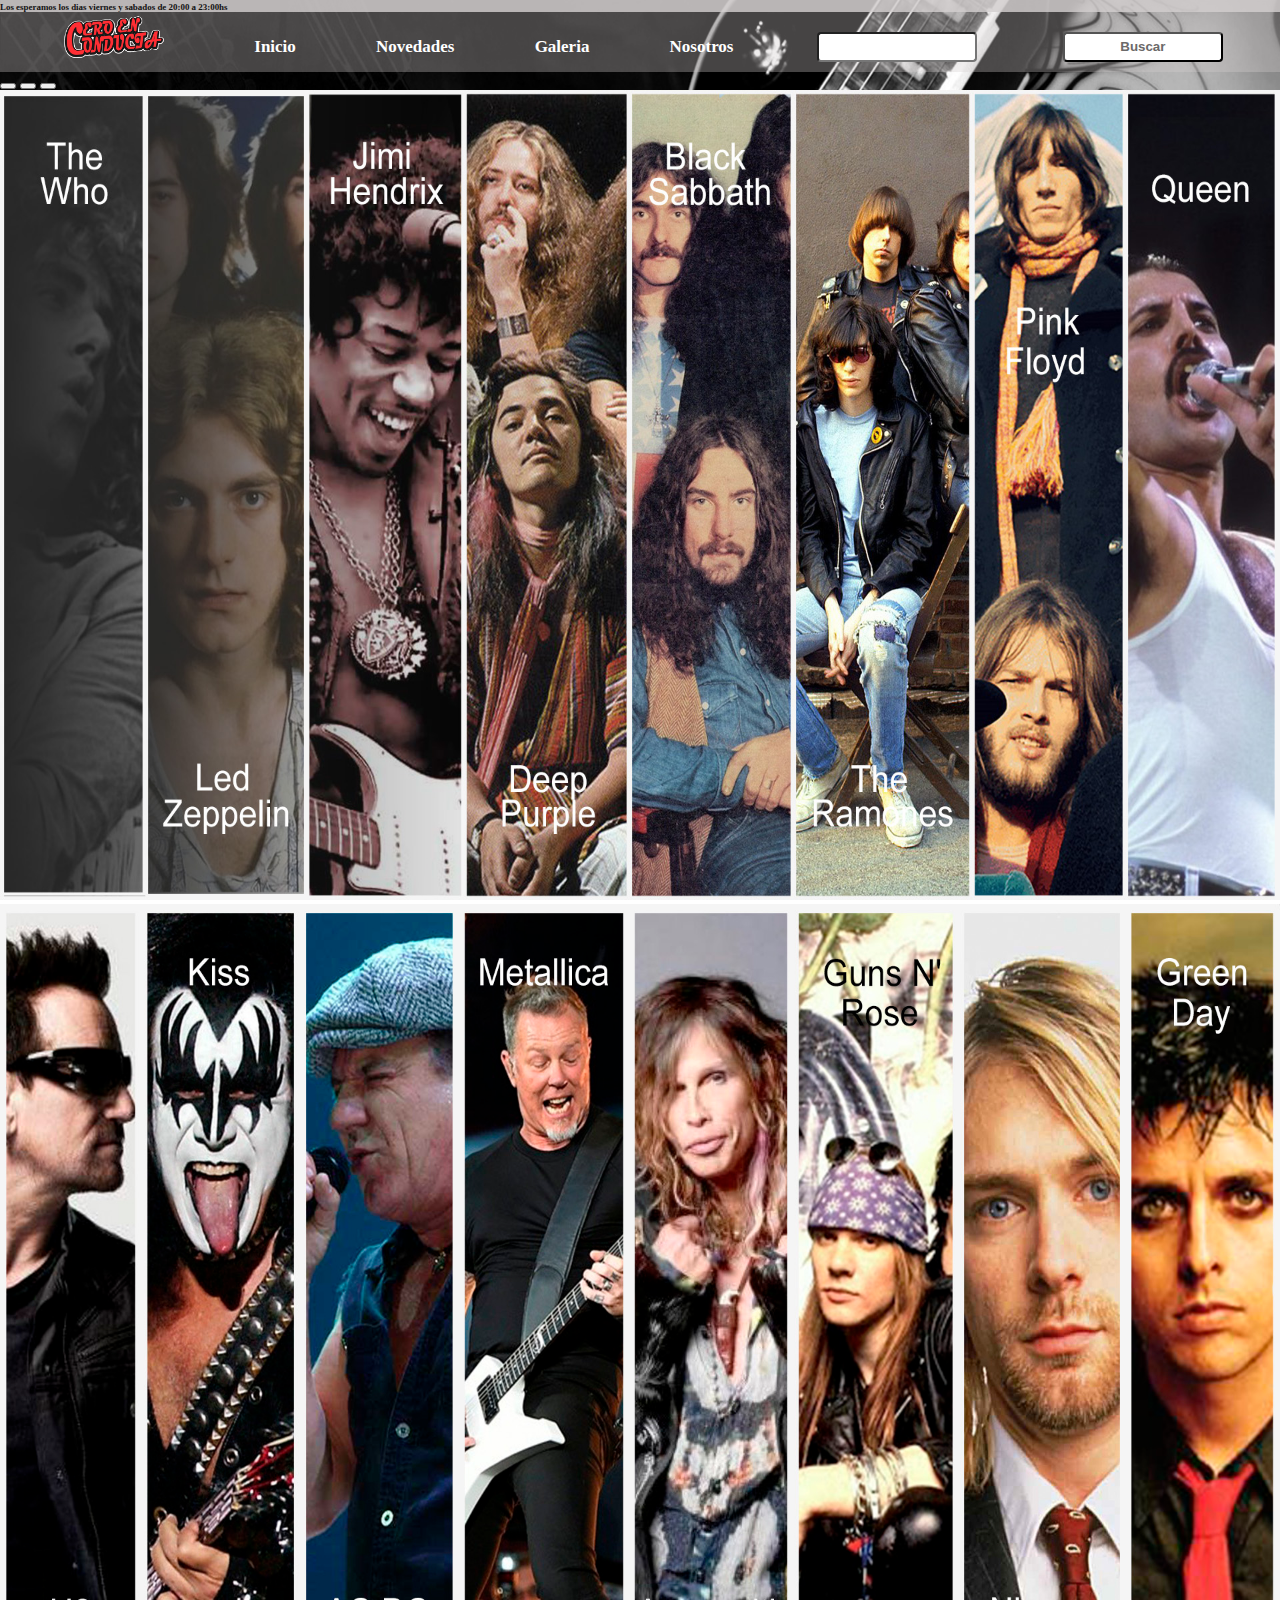
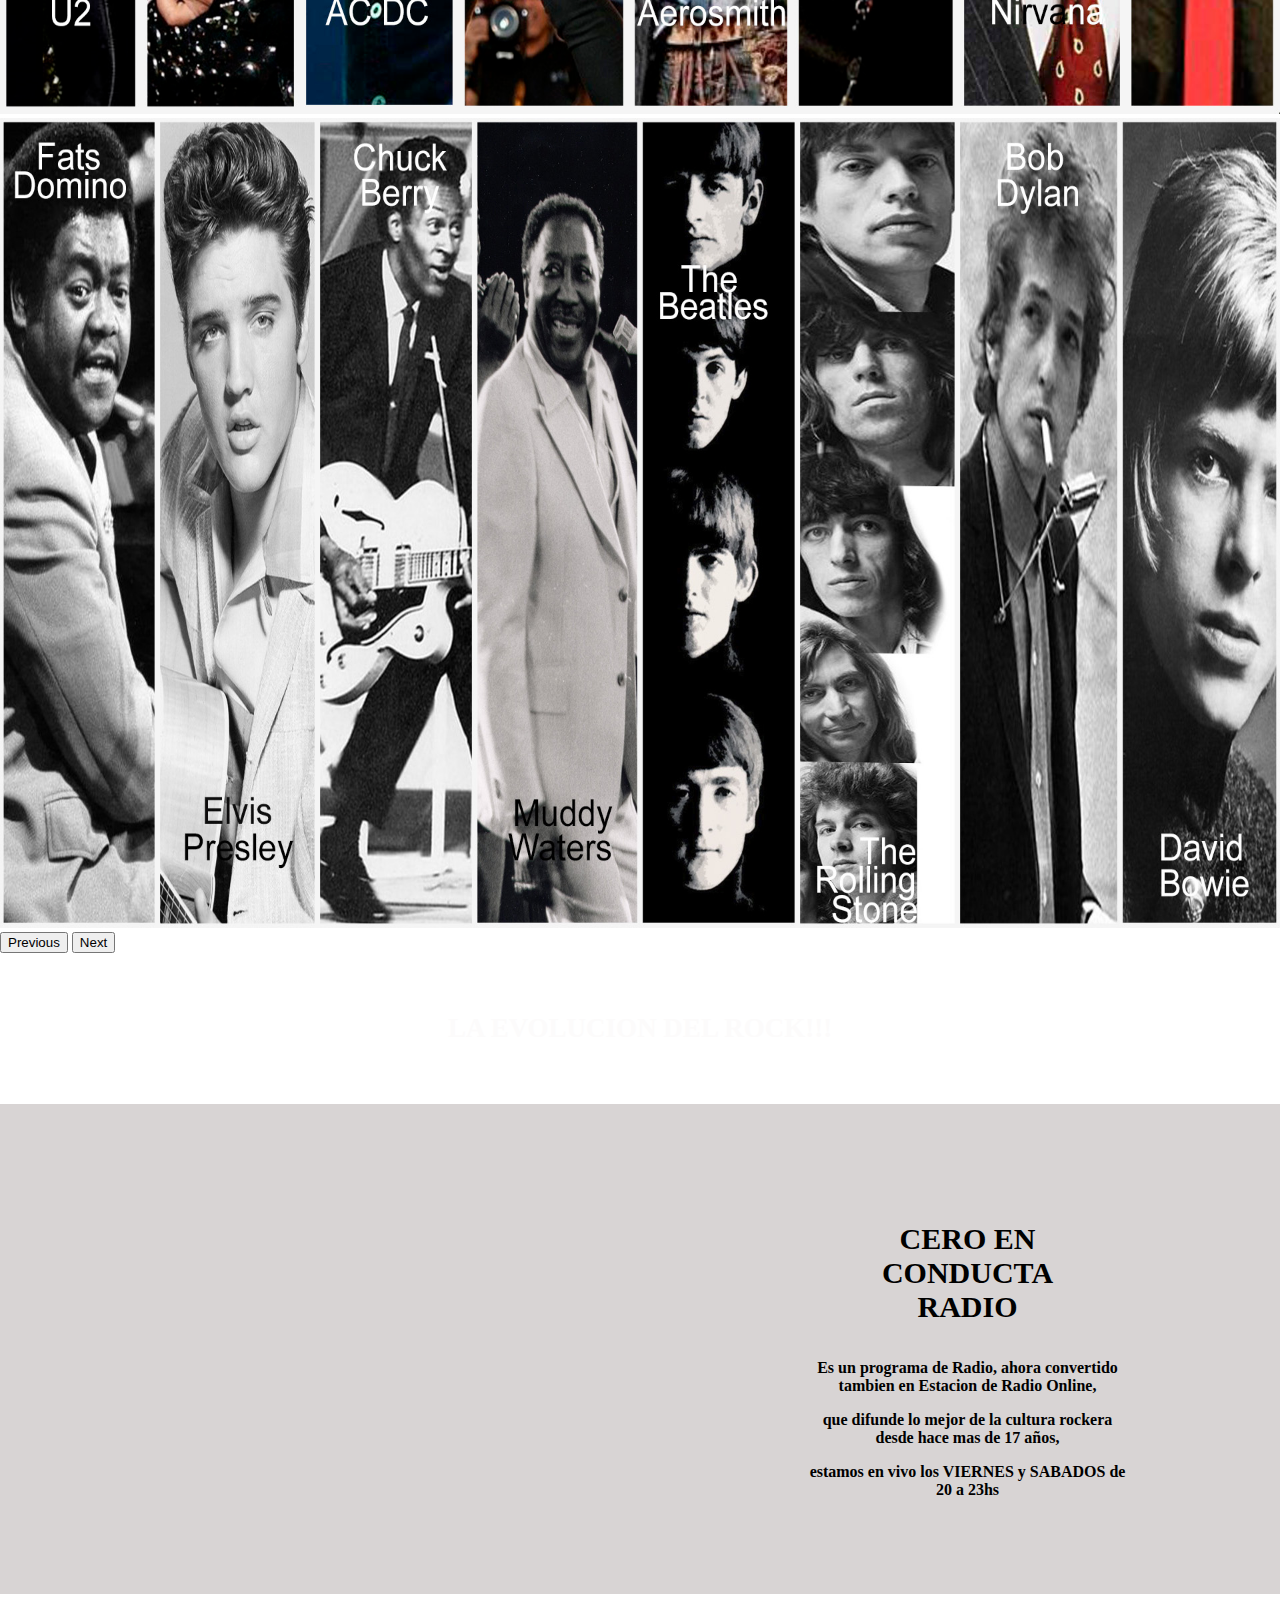
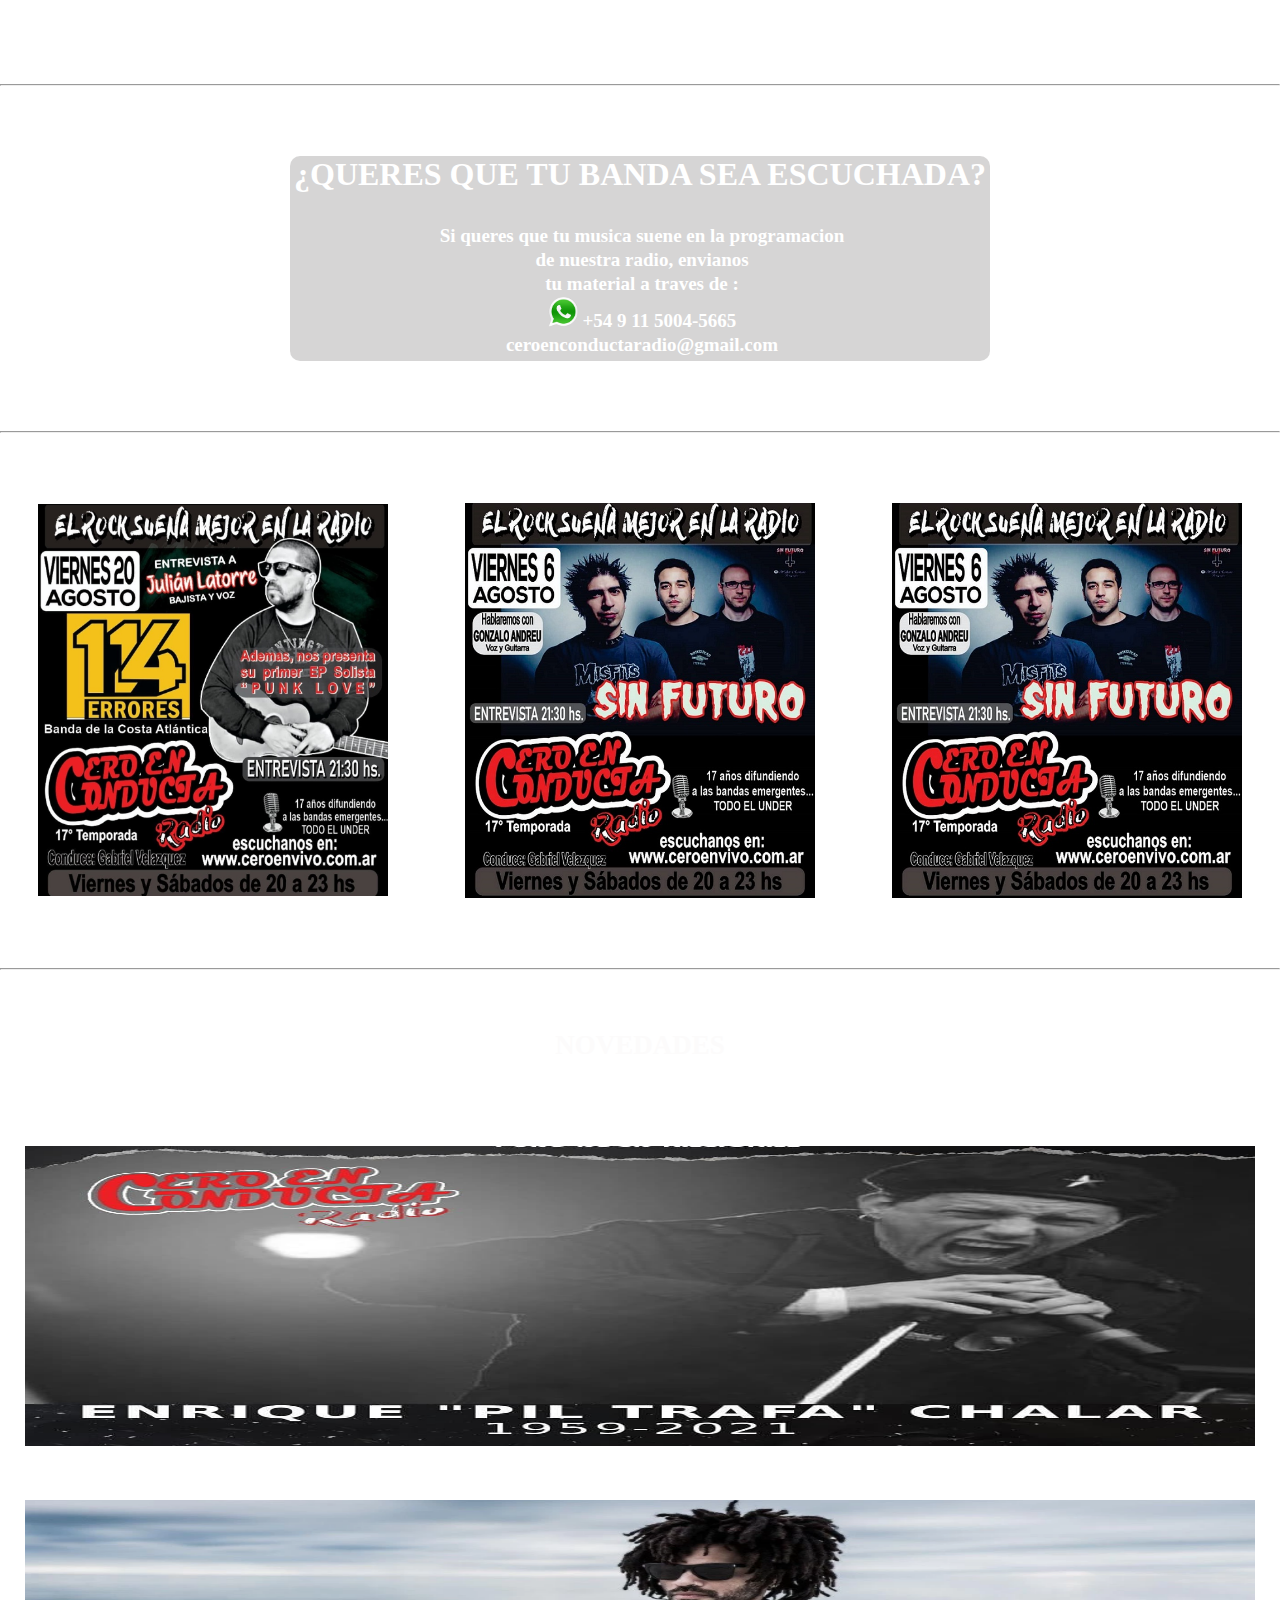
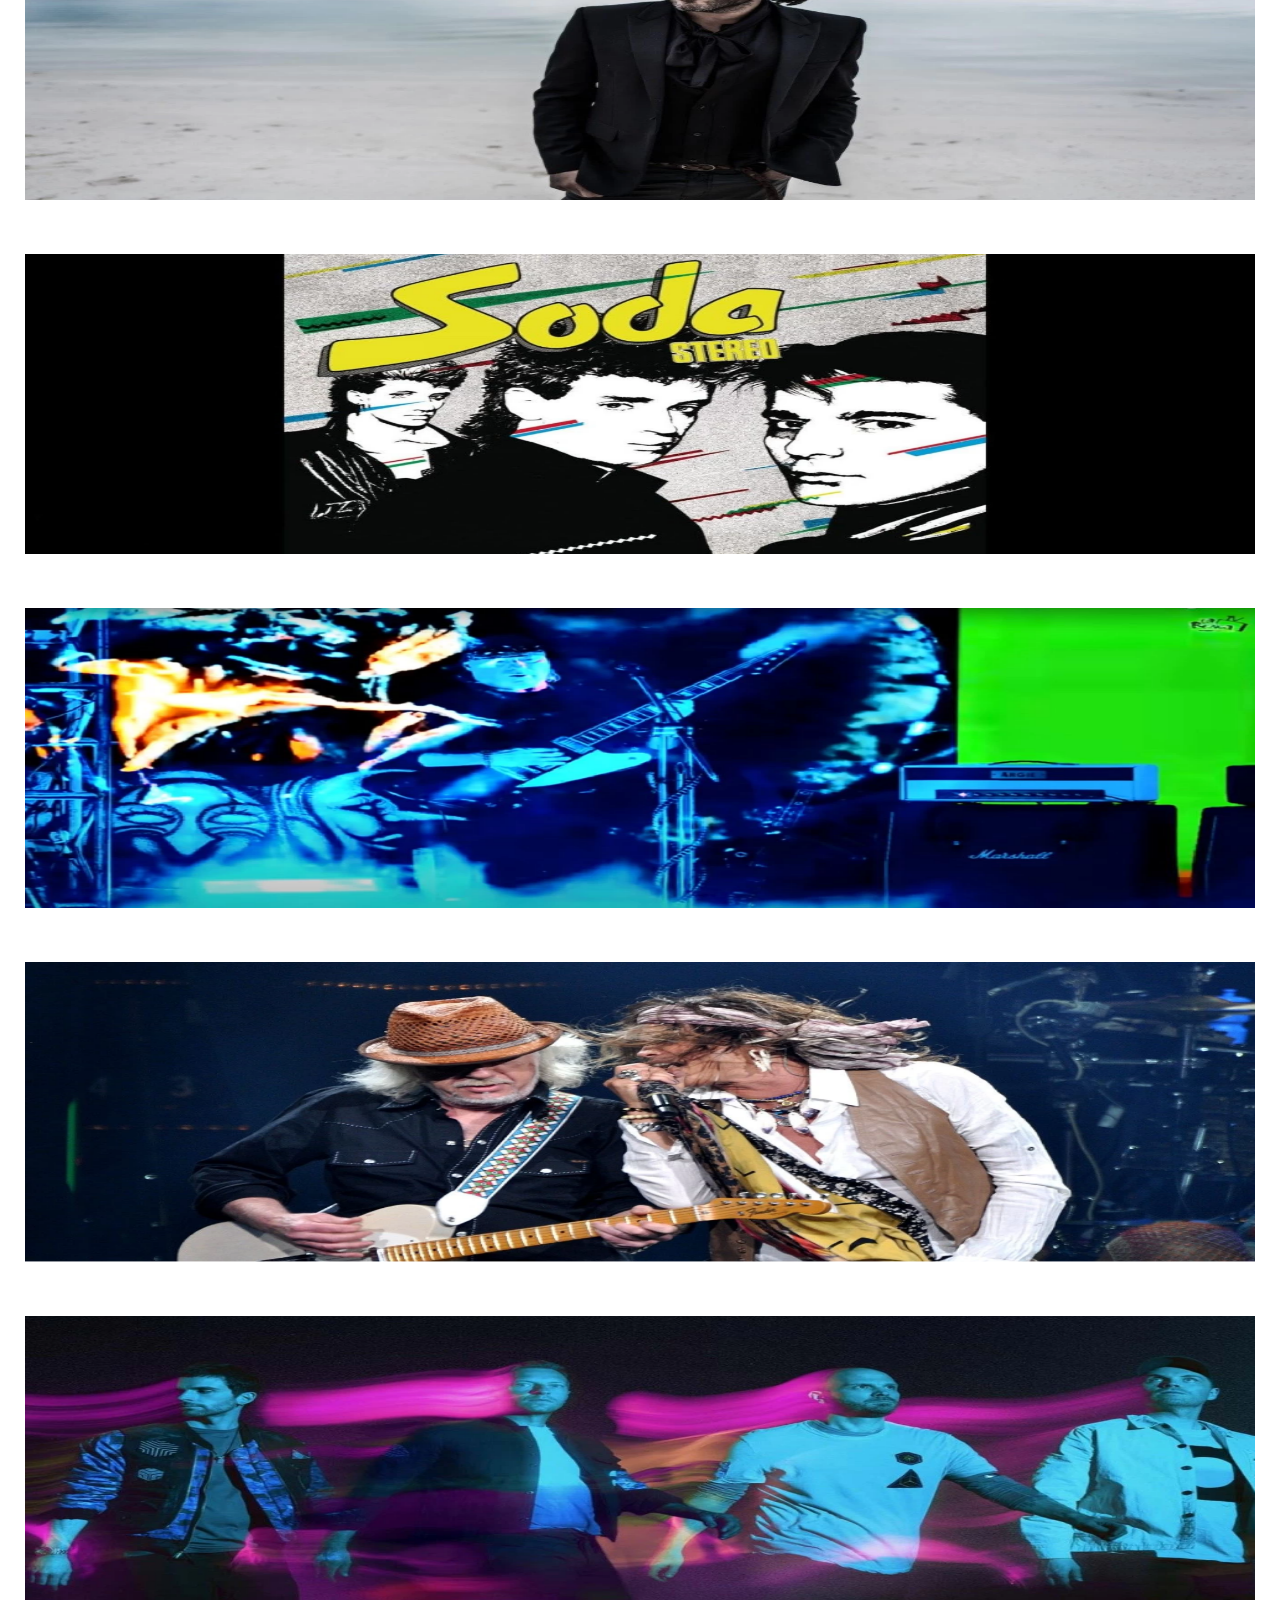
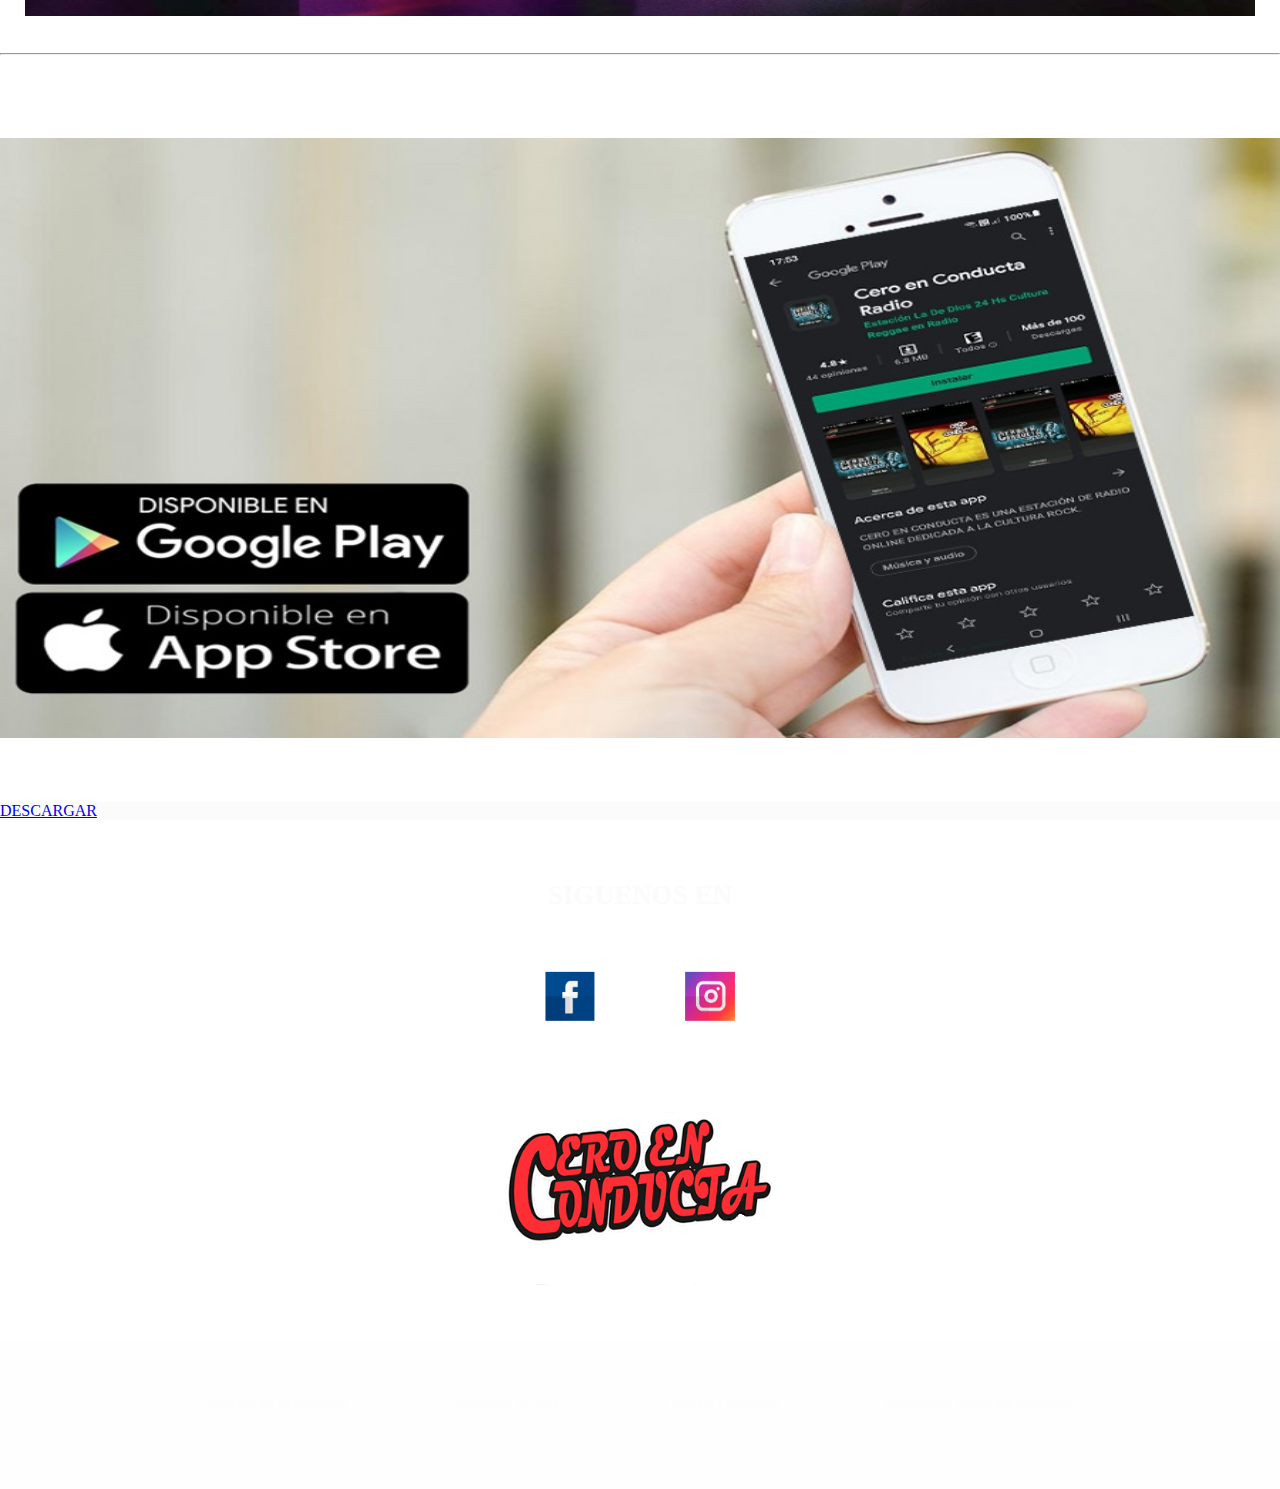
<file: index.html>
<!DOCTYPE html>
<html lang="en">
<head>
    <meta charset="UTF-8">
    <meta http-equiv="X-UA-Compatible" content="IE=edge">
    <meta name="viewport" content="width=device-width, initial-scale=1.0">
    <title>CERO EN CONDUCTA RADIO</title>
    <link href="https://cdn.jsdelivr.net/npm/bootstrap@5.0.1/dist/css/bootstrap.min.css" rel="stylesheet" integrity="sha384-+0n0xVW2eSR5OomGNYDnhzAbDsOXxcvSN1TPprVMTNDbiYZCxYbOOl7+AMvyTG2x" crossorigin="anonymous">
<script src="https://cdn.jsdelivr.net/npm/bootstrap@5.0.1/dist/js/bootstrap.bundle.min.js" integrity="sha384-gtEjrD/SeCtmISkJkNUaaKMoLD0//ElJ19smozuHV6z3Iehds+3Ulb9Bn9Plx0x4" crossorigin="anonymous"></script>
    <link rel="stylesheet" href="est/style.css">
    
</head>

<body>

    <header>
           <!---->
             <h6><small> Los esperamos los dias viernes y sabados de 20:00 a 23:00hs </small> </h6>
           <!---->
           <div class="nav-bg">       
                 <nav>
                     
                              <a href="index.html"> <img src="img/cero.png"></a> 
                           <li> <a href="index.html" >Inicio</a></li>
                           <li> <a href="Novedades.html" >Novedades</a></li>
                           <li> <a href="#" >Galeria</a>
                                          <ul>
                                              <li> <a href="Fotos.html">Fotos</a></li>
                                              <li> <a href="Videos.html">Videos</a></li>
                                          </ul>
                           </li>
                           <li> <a href="Nosotros.html" >Nosotros</a></li>
                           <li><input type="text" ></li>
                           <li> <input type="button" value="Buscar"></li>
                          
                 </nav>
          </div>
            
              <!---->
              <!---->
              <!----> 

            <div class="medida" >
            <div id="carouselExampleIndicators" class="carousel slide" data-bs-ride="carousel">
            <div class="carousel-indicators">
              <button type="button" data-bs-target="#carouselExampleIndicators" data-bs-slide-to="0" class="active" aria-current="true" aria-label="Slide 1"></button>
              <button type="button" data-bs-target="#carouselExampleIndicators" data-bs-slide-to="1" aria-label="Slide 2"></button>
              <button type="button" data-bs-target="#carouselExampleIndicators" data-bs-slide-to="2" aria-label="Slide 3"></button>
            </div>
            <div class="carousel-inner" >
              <div class="carousel-item active">
                <img src="img/presentacion2.jpg"  alt="No hay imagen" width="100%" height="860px" >
              </div>
              <div class="carousel-item">
                <img src="img/presentacion3.jpg"  alt="No hay imagen" width="100%" height="860px" >
              </div>
              <div class="carousel-item">
                <img src="img/presentacion.jpg"  alt="No hay imagen" width="100%" height="860px">
              </div>
            </div>
            <button class="carousel-control-prev" type="button" data-bs-target="#carouselExampleIndicators" data-bs-slide="prev">
              <span class="carousel-control-prev-icon" aria-hidden="true"></span>
              <span class="visually-hidden">Previous</span>
            </button>
            <button class="carousel-control-next" type="button" data-bs-target="#carouselExampleIndicators" data-bs-slide="next">
              <span class="carousel-control-next-icon" aria-hidden="true"></span>
              <span class="visually-hidden">Next</span>
            </button>
          </div>
          </div>  
            
        <!---->
        <!---->
      
        <h5><b> LA EVOLUCION DEL ROCK!!!</b> </h5>
      
        <!---->
        <!---->

        <div class="color">
                <div class="ubicacion">
                                      <div class="solumedia">
                                            <iframe border="0" frameborder="NO" width="355px" height="490px" scrolling="NO" marginheight="0px" marginwidth="0px" allowtransparency="yes" src="https://solumedia.com.ar/radios/7514"></iframe>
                                      </div>
                                      <div class="parrafo">
                  
                                        <p align="center">  <b><h4>CERO EN CONDUCTA RADIO</h4>
                                        <p align="center"> Es un programa de Radio, ahora convertido tambien en Estacion de Radio Online,
                                        <P align="center"> que difunde lo mejor de la cultura rockera desde hace mas de 17 años,
                                        <p align="center"> estamos en vivo los VIERNES y SABADOS de 20 a 23hs</b>
                                      </div>  
                </div>
        </div>
        <!---->
        <!---->
        <!---->
    
        <hr>
          <div class="sumate">
            <P><b><h3> ¿QUERES QUE TU BANDA SEA ESCUCHADA?</h3>
            <P> Si queres que tu musica suene en la programacion
            <p> de nuestra radio, envianos 
            <p> tu material a traves de :
            <p><img src="img/watsapp.png" alt="" width="30px" hight="30px" >  +54 9 11 5004-5665   
            <p>ceroenconductaradio@gmail.com

            </b>
          </div>


        <hr>

        <!---->
        <!---->

        <div class="imagenes">
        <img src="img/foto1.jpg" alt="No hay imagenes">
        <img src="img/foto2.jpg" alt="No hay imagenes">
        <img src="img/foto3.jpg" alt="No hay imagenes">
        </div> 

        <!---->
        <!---->
        
        <hr>
        
        <!---->
        <!---->
        <h5><b> NOVEDADES </b></h5>

        <!---->
        <!---->

         <div class="row">
          <div class="col-lg-4 col-md-6 col-sm-12"> <a href="Novedades.html"><img src="img-nov/pil.jpg" alt="no hay imagen"></a> </div>
          <div class="col-lg-4 col-md-6 col-sm-12"> <a href="Novedades.html"><img src="img/lenny.png" alt="no hay imagen"></a> </div>
          <div class="col-lg-4 col-md-6 col-sm-12"> <a href="Novedades.html"><img src="img/soda.png" alt="no hay imagen"></a> </div>
          <div class="col-lg-4 col-md-6 col-sm-12"> <a href="Novedades.html"><img src="img/renga.png" alt="no hay imagen"></a> </div>
          <div class="col-lg-4 col-md-6 col-sm-12"> <a href="Novedades.html"><img src="img/aero.png" alt="no hay imagen"></a> </div>
          <div class="col-lg-4 col-md-6 col-sm-12"> <a href="Novedades.html"><img src="img/cold.png" alt="no hay imagen"></a> </div>
          </div> 
        <!---->
        <!---->
        <hr>
        <!---->
        <!---->

        <div class="imagen-public">
        <a href="https://play.google.com/store/apps/details?id=ceroenconductaradio.ammh"> <img src="img/publicidaddeapp2.jpg" ></a>
        </div>

        <!---->
        <!---->
 
        <div class="d-grid gap-2">
            <a class="btn btn-outline-secondary" href="https://play.google.com/store/apps/details?id=ceroenconductaradio.ammh">DESCARGAR</a>
        </div>

        <!---->
        <!---->
        <!---->
        <!---->
        
        <h5><b> SIGUENOS EN</b></h5>
      
        <!---->
        <!----> 
        <!---->
        <!---->

        <div class="redes">
               <a href="https://www.facebook.com/CeroEnConductaRadio/"> <img src="img/facebook.png"width="50px" height="50px"></a>
          
                 <a href="https://www.instagram.com/ceroenconductaradio_ok/"><img src="img/instagram.png"width="50px" height="50px" ></a>
        </div>
        
        <!---->
        <!---->
          
        <div class="logo2">
        <a href="index.html"> <img src="img/cero.png"alt="" width="350px" hight="100px"></a>
        </div> 

        <!---->
        <!---->     

    </header>
  

<footer>
        <!---->
        <!---->
        <div class="derechos">
          <p>Politica de Privacidad</p>
          <p>Terminos de uso</p> 
          <p>Cero en Conducta</p>
          <p>Reservado todos los derechos</p>
        </div>

        <!---->
        <!---->
</footer>




</body>



</html>
</file>
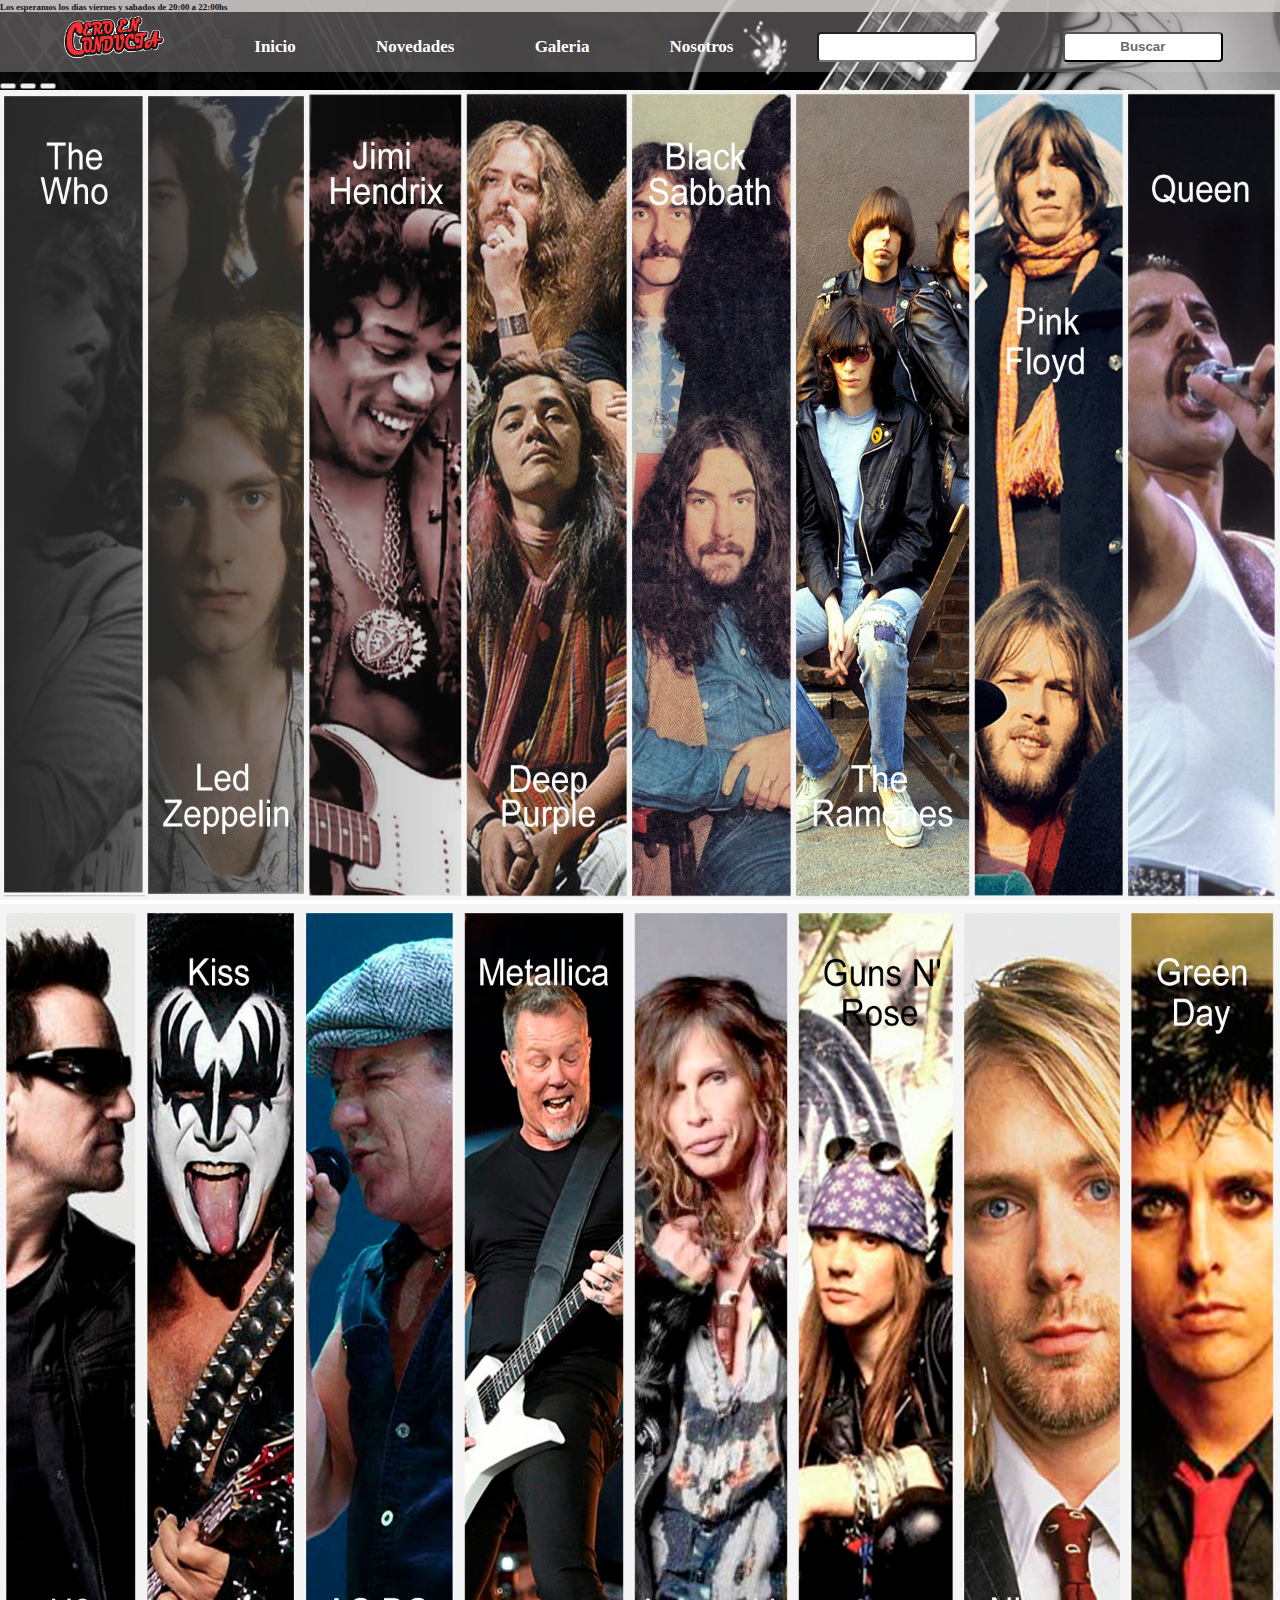
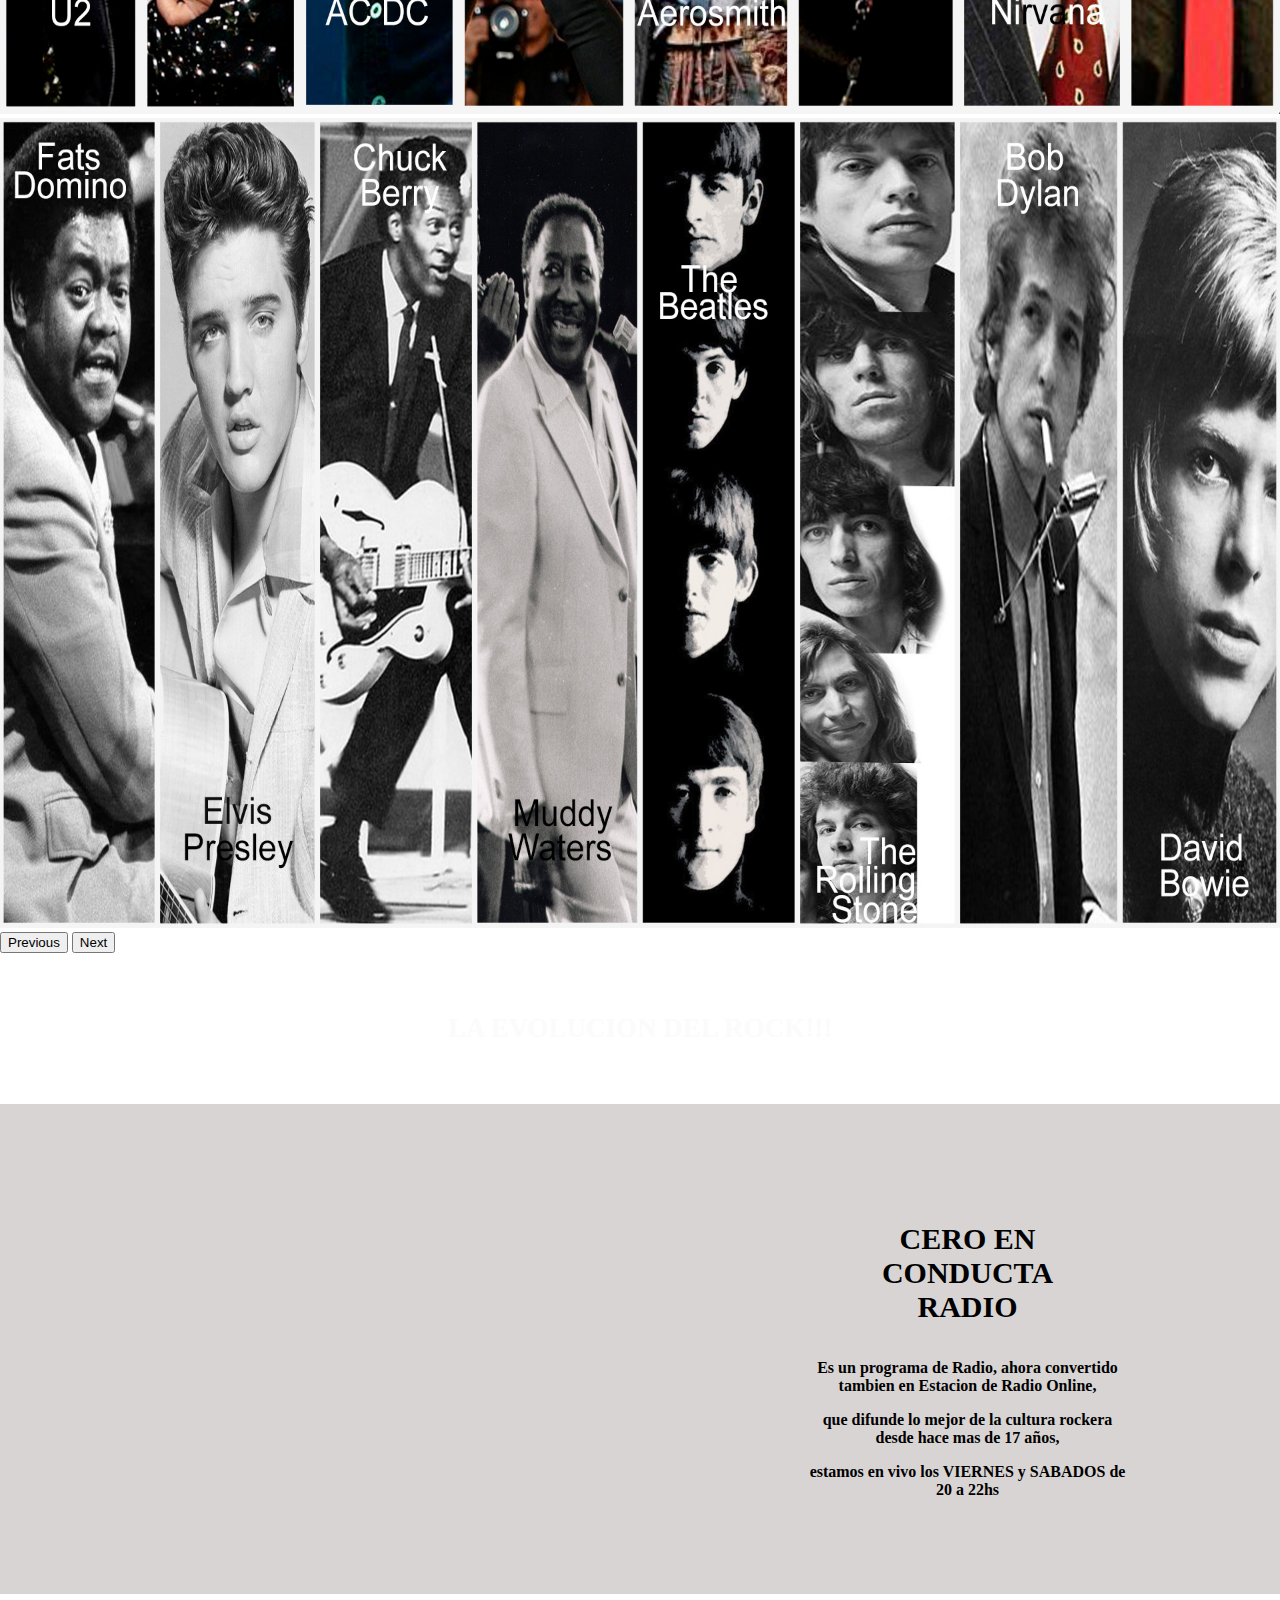
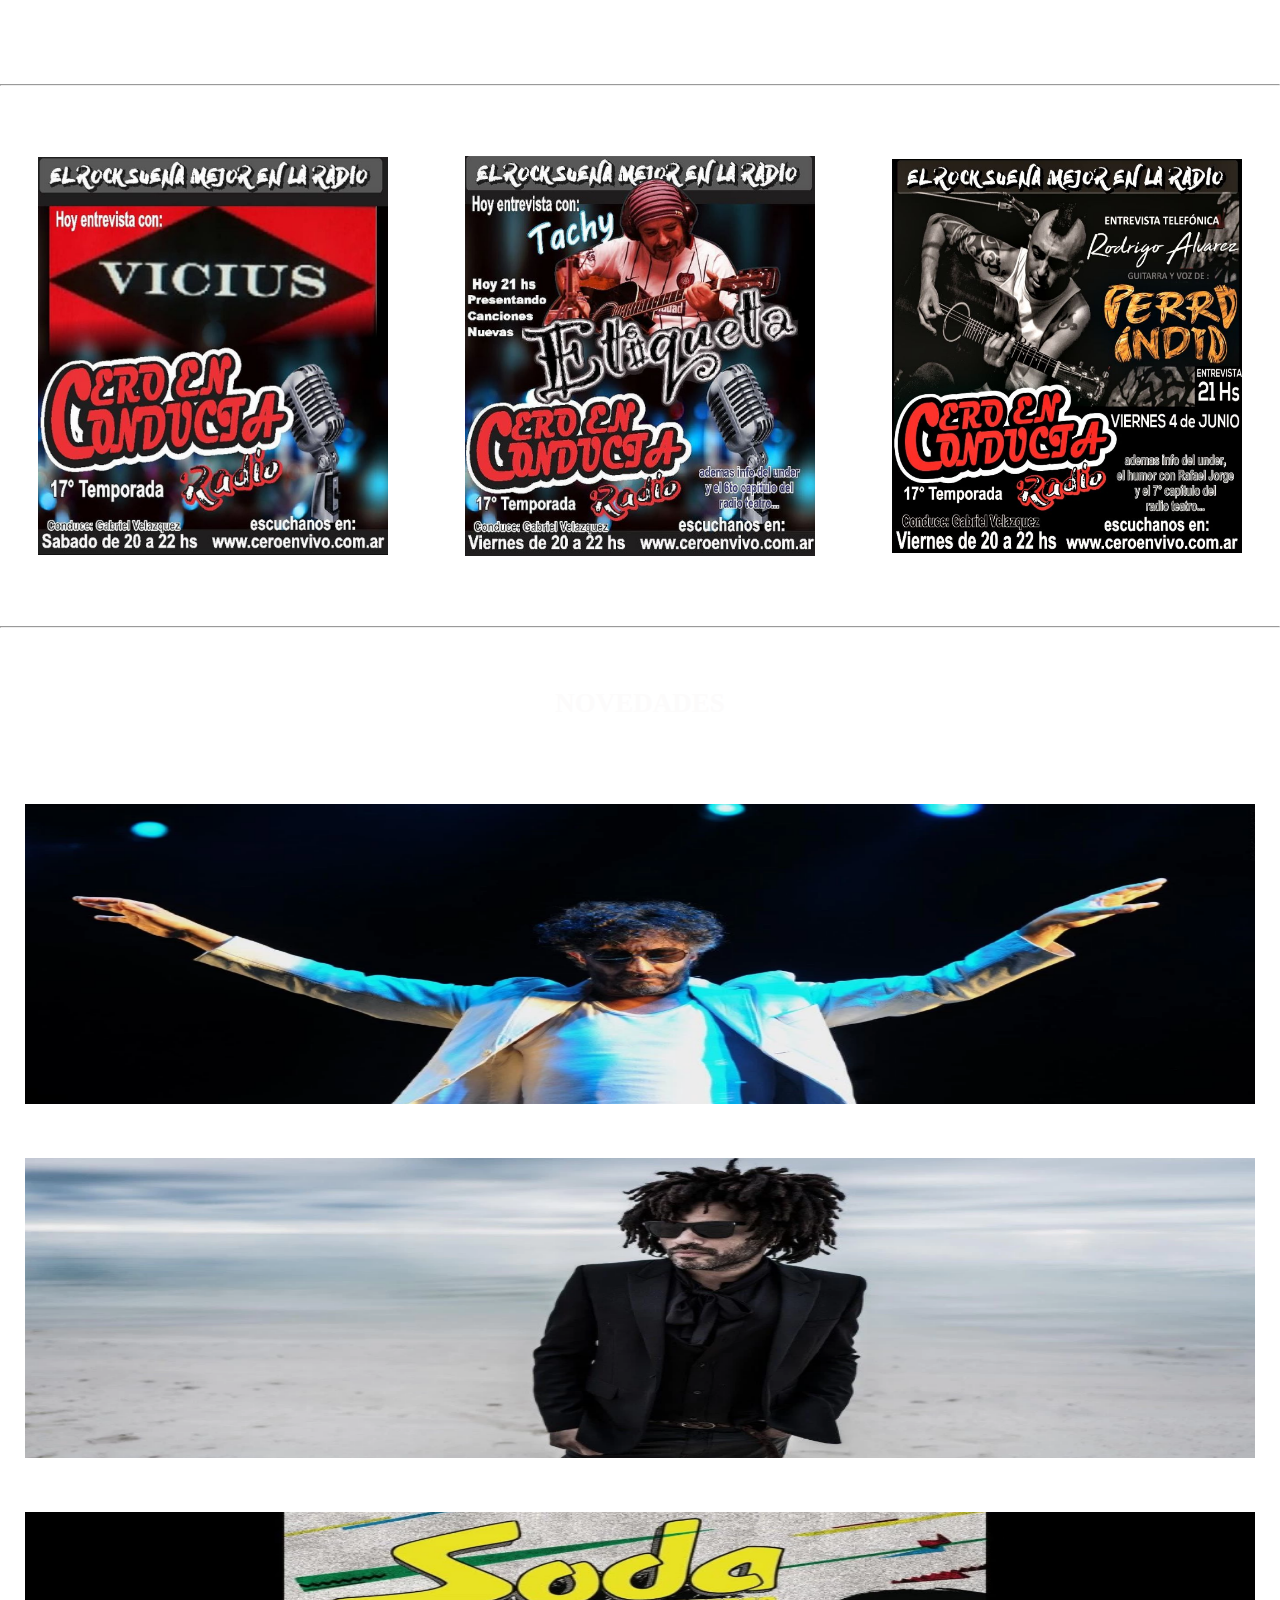
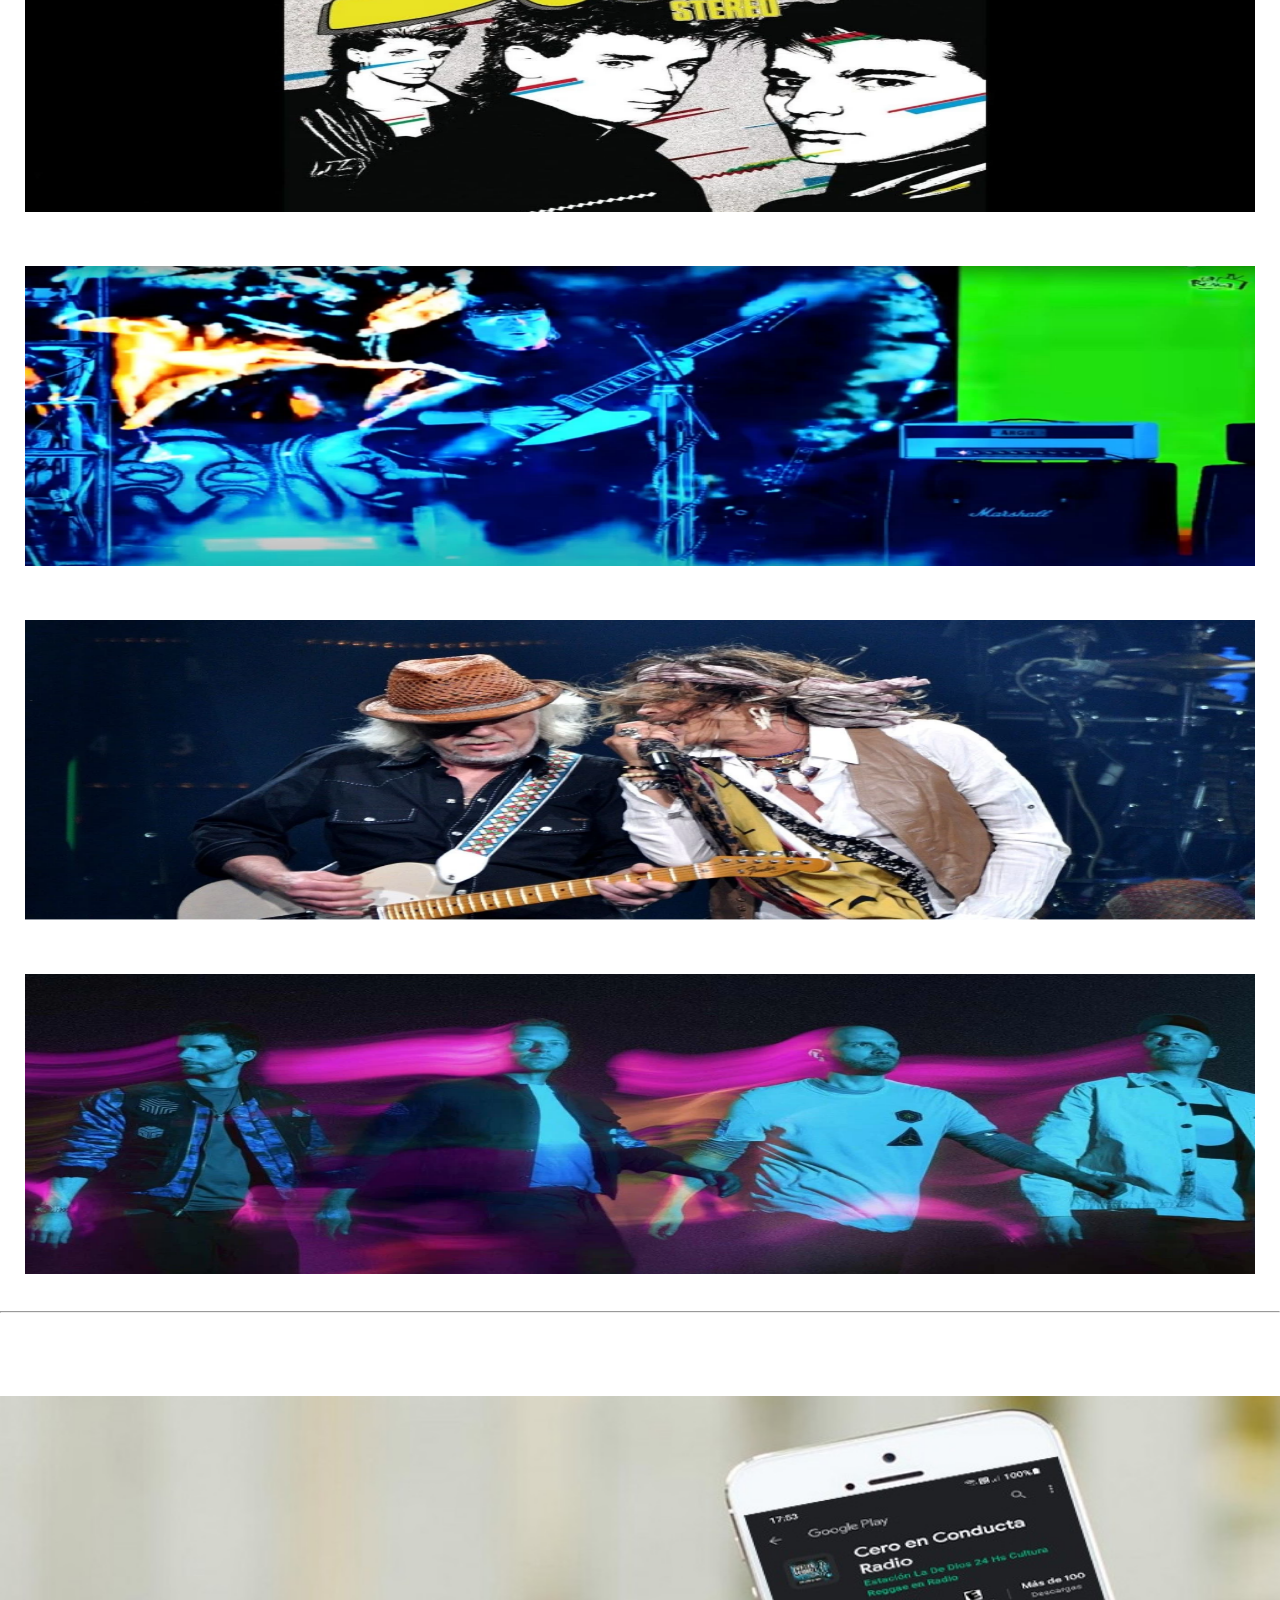
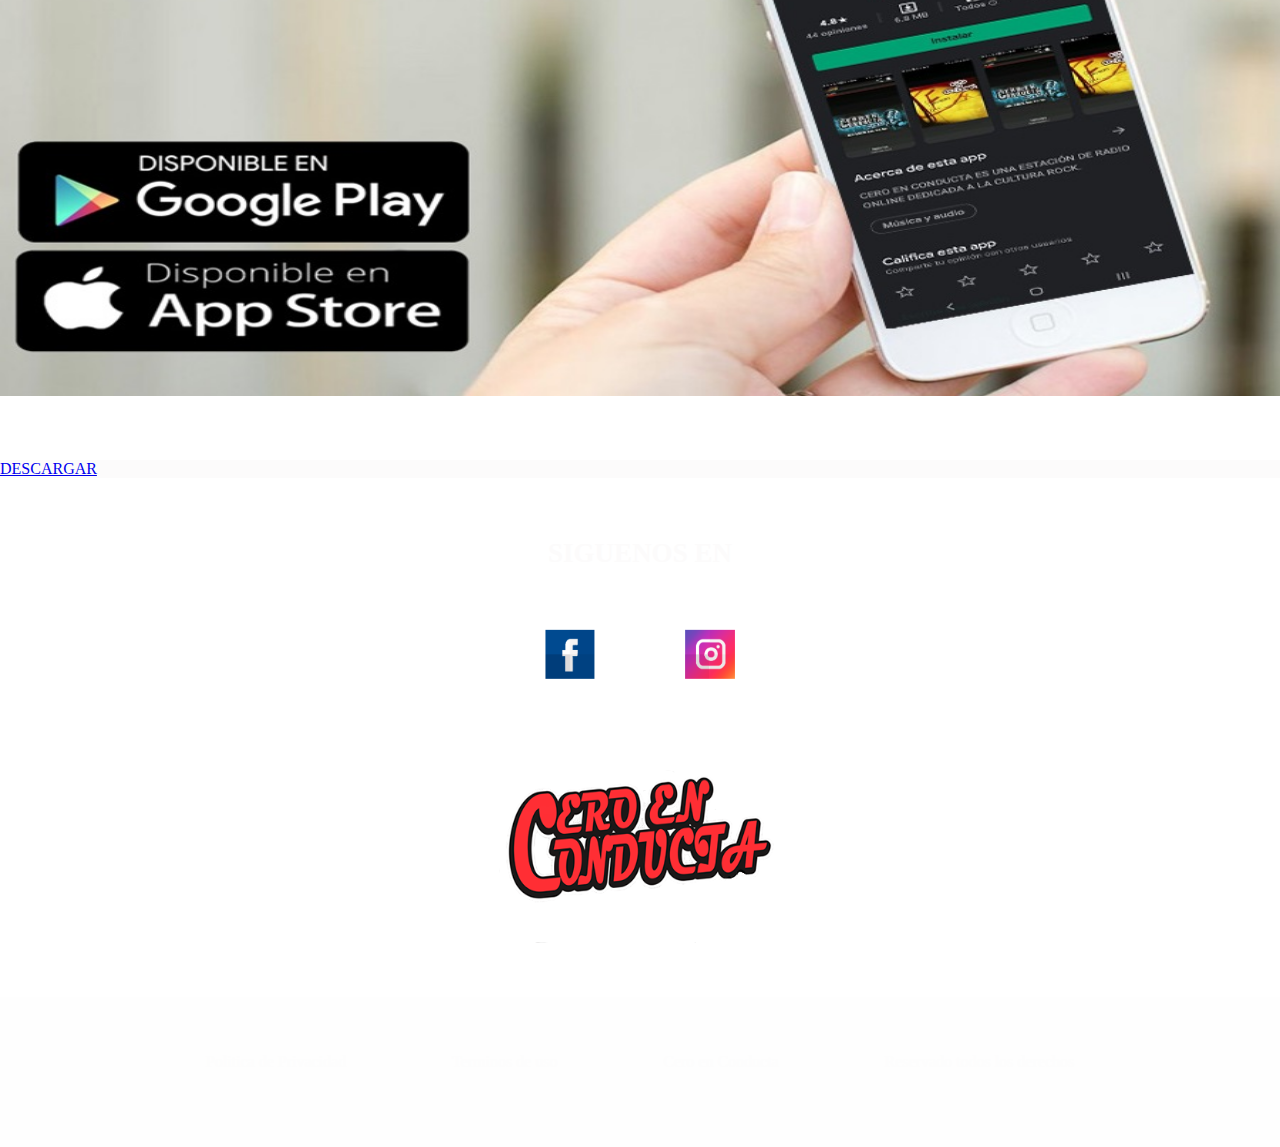
<file: ceroenconducta.html>
<!DOCTYPE html>
<html lang="en">
<head>
    <meta charset="UTF-8">
    <meta http-equiv="X-UA-Compatible" content="IE=edge">
    <meta name="viewport" content="width=device-width, initial-scale=1.0">
    <title>CERO EN CONDUCTA RADIO</title>
    <link href="https://cdn.jsdelivr.net/npm/bootstrap@5.0.1/dist/css/bootstrap.min.css" rel="stylesheet" integrity="sha384-+0n0xVW2eSR5OomGNYDnhzAbDsOXxcvSN1TPprVMTNDbiYZCxYbOOl7+AMvyTG2x" crossorigin="anonymous">
<script src="https://cdn.jsdelivr.net/npm/bootstrap@5.0.1/dist/js/bootstrap.bundle.min.js" integrity="sha384-gtEjrD/SeCtmISkJkNUaaKMoLD0//ElJ19smozuHV6z3Iehds+3Ulb9Bn9Plx0x4" crossorigin="anonymous"></script>
    <link rel="stylesheet" href="est/style.css">
    
</head>

<body>

    <header>
           <!---->
             <h6><small> Los esperamos  los dias viernes y sabados de 20:00 a 22:00hs </small> </h6>
           <!---->
           <div class="nav-bg">       
                 <nav>
                     
                              <a href="ceroenconducta.html"> <img src="/img/cero.png"></a> 
                           <li> <a href="ceroenconducta.html" >Inicio</a></li>
                           <li> <a href="Novedades.html" >Novedades</a></li>
                           <li> <a href="#" >Galeria</a>
                                          <ul>
                                              <li> <a href="Fotos.html">Fotos</a></li>
                                              <li> <a href="Videos.html">Videos</a></li>
                                          </ul>
                           </li>
                           <li> <a href="Nosotros.html" >Nosotros</a></li>
                           <li><input type="text" ></li>
                           <li> <input type="button" value="Buscar"></li>
                          
                 </nav>
            </div>
            
          <!---->
          <!---->
          <!---->

               <div class="medida" >
               <div id="carouselExampleIndicators" class="carousel slide" data-bs-ride="carousel">
                <div class="carousel-indicators">
                  <button type="button" data-bs-target="#carouselExampleIndicators" data-bs-slide-to="0" class="active" aria-current="true" aria-label="Slide 1"></button>
                  <button type="button" data-bs-target="#carouselExampleIndicators" data-bs-slide-to="1" aria-label="Slide 2"></button>
                  <button type="button" data-bs-target="#carouselExampleIndicators" data-bs-slide-to="2" aria-label="Slide 3"></button>
                </div>
                <div class="carousel-inner" >
                  <div class="carousel-item active">
                    <img src="img/presentacion2.jpg"  alt="No hay imagen" width="100%" height="860px" >
                  </div>
                  <div class="carousel-item">
                    <img src="img/presentacion3.jpg"  alt="No hay imagen" width="100%" height="860px" >
                  </div>
                  <div class="carousel-item">
                    <img src="img/presentacion.jpg"  alt="No hay imagen" width="100%" height="860px">
                  </div>
                </div>
                <button class="carousel-control-prev" type="button" data-bs-target="#carouselExampleIndicators" data-bs-slide="prev">
                  <span class="carousel-control-prev-icon" aria-hidden="true"></span>
                  <span class="visually-hidden">Previous</span>
                </button>
                <button class="carousel-control-next" type="button" data-bs-target="#carouselExampleIndicators" data-bs-slide="next">
                  <span class="carousel-control-next-icon" aria-hidden="true"></span>
                  <span class="visually-hidden">Next</span>
                </button>
              </div>
              </div>  
            
      <!---->
      <!---->
      
        <h5><b> LA EVOLUCION DEL ROCK!!!</b> </h5>
      
      <!---->
       <!---->

  <div class="color">
          <div class="ubicacion">
                                <div class="solumedia">
                                      <iframe border="0" frameborder="NO" width="355px" height="490px" scrolling="NO" marginheight="0px" marginwidth="0px" allowtransparency="yes" src="https://solumedia.com.ar/radios/7514"></iframe>
                                </div>
                                <div class="parrafo">
            
                                  <p align="center">  <b><h4>CERO EN CONDUCTA RADIO</h4>
                                  <p align="center"> Es un programa de Radio, ahora convertido tambien en Estacion de Radio Online,
                                  <P align="center"> que difunde lo mejor de la cultura rockera desde hace mas de 17 años,
                                  <p align="center"> estamos en vivo los VIERNES y SABADOS de 20 a 22hs</b>
                                </div>  
           </div>
    </div>
      <!---->
       <!---->
       <!---->
    
    <hr>
    
         <!---->
          <!---->

          <div class="imagenes">
          <img src="img/foto1.png" alt="No hay imagenes">
          <img src="img/foto2.png" alt="No hay imagenes">
          <img src="img/foto3.png" alt="No hay imagenes">
        </div> 

        <!---->
        <!---->
        
        <hr>
        
        <!---->
        <!---->
        <h5><b> NOVEDADES </b></h5>
        <!---->
        
        <!---->

         <div class="row">
          <div class="col-lg-4 col-md-6 col-sm-12">   <img src="img/fito.png" alt="no hay imagen"></div>
          <div class="col-lg-4 col-md-6 col-sm-12">   <img src="img/lenny.png" alt="no hay imagen"></div>
          <div class="col-lg-4 col-md-6 col-sm-12">   <img src="img/soda.png" alt="no hay imagen"></div>
          <div class="col-lg-4 col-md-6 col-sm-12">   <img src="img/renga.png" alt="no hay imagen"></div>
          <div class="col-lg-4 col-md-6 col-sm-12">   <img src="img/aero.png" alt="no hay imagen"></div>
          <div class="col-lg-4 col-md-6 col-sm-12">   <img src="img/cold.png" alt="no hay imagen"></div>
        </div> 
        <!---->
        <!---->
         
        <hr>
         
        <!---->
        <!---->
        <div class="imagen-public">
        <a href="https://play.google.com/store/apps/details?id=ceroenconductaradio.ammh"> <img src="img/publicidaddeapp2.jpg" ></a>
      </div>
        <!---->
          <!---->
 
          <div class="d-grid gap-2">
            <a class="btn btn-outline-secondary" href="https://play.google.com/store/apps/details?id=ceroenconductaradio.ammh">DESCARGAR</a>
               </div>
         <!---->
         <!---->
    
        <!---->
        <!---->
        
        <h5><b> SIGUENOS EN</b></h5>
      
        <!---->
        <!----> 
       
        <div class="redes">
               <a href="https://www.facebook.com/CeroEnConductaRadio/"> <img src="img/facebook.png"width="50px" height="50px"></a>
          
                 <a href="https://www.instagram.com/ceroenconductaradio_ok/"><img src="img/instagram.png"width="50px" height="50px" ></a>
        </div>
        
        <!---->
        <!---->
          
        <div class="logo2">
        <a href="ceroenconducta.html"> <img src="img/cero.png"alt="" width="350px" hight="100px"></a>
        </div>    
        <!---->
        <!---->     

 

    </header>
  

<footer>
  <!---->
  <!---->
  <div class="derechos">
    <p>Politica de Privacidad</p>
    <p>Terminos de uso</p> 
    <p>Cero en Conducta</p>
    <p>Reservado todos los derechos</p>
</div>
<!---->
<!---->
</footer>




</body>



</html>
</file>
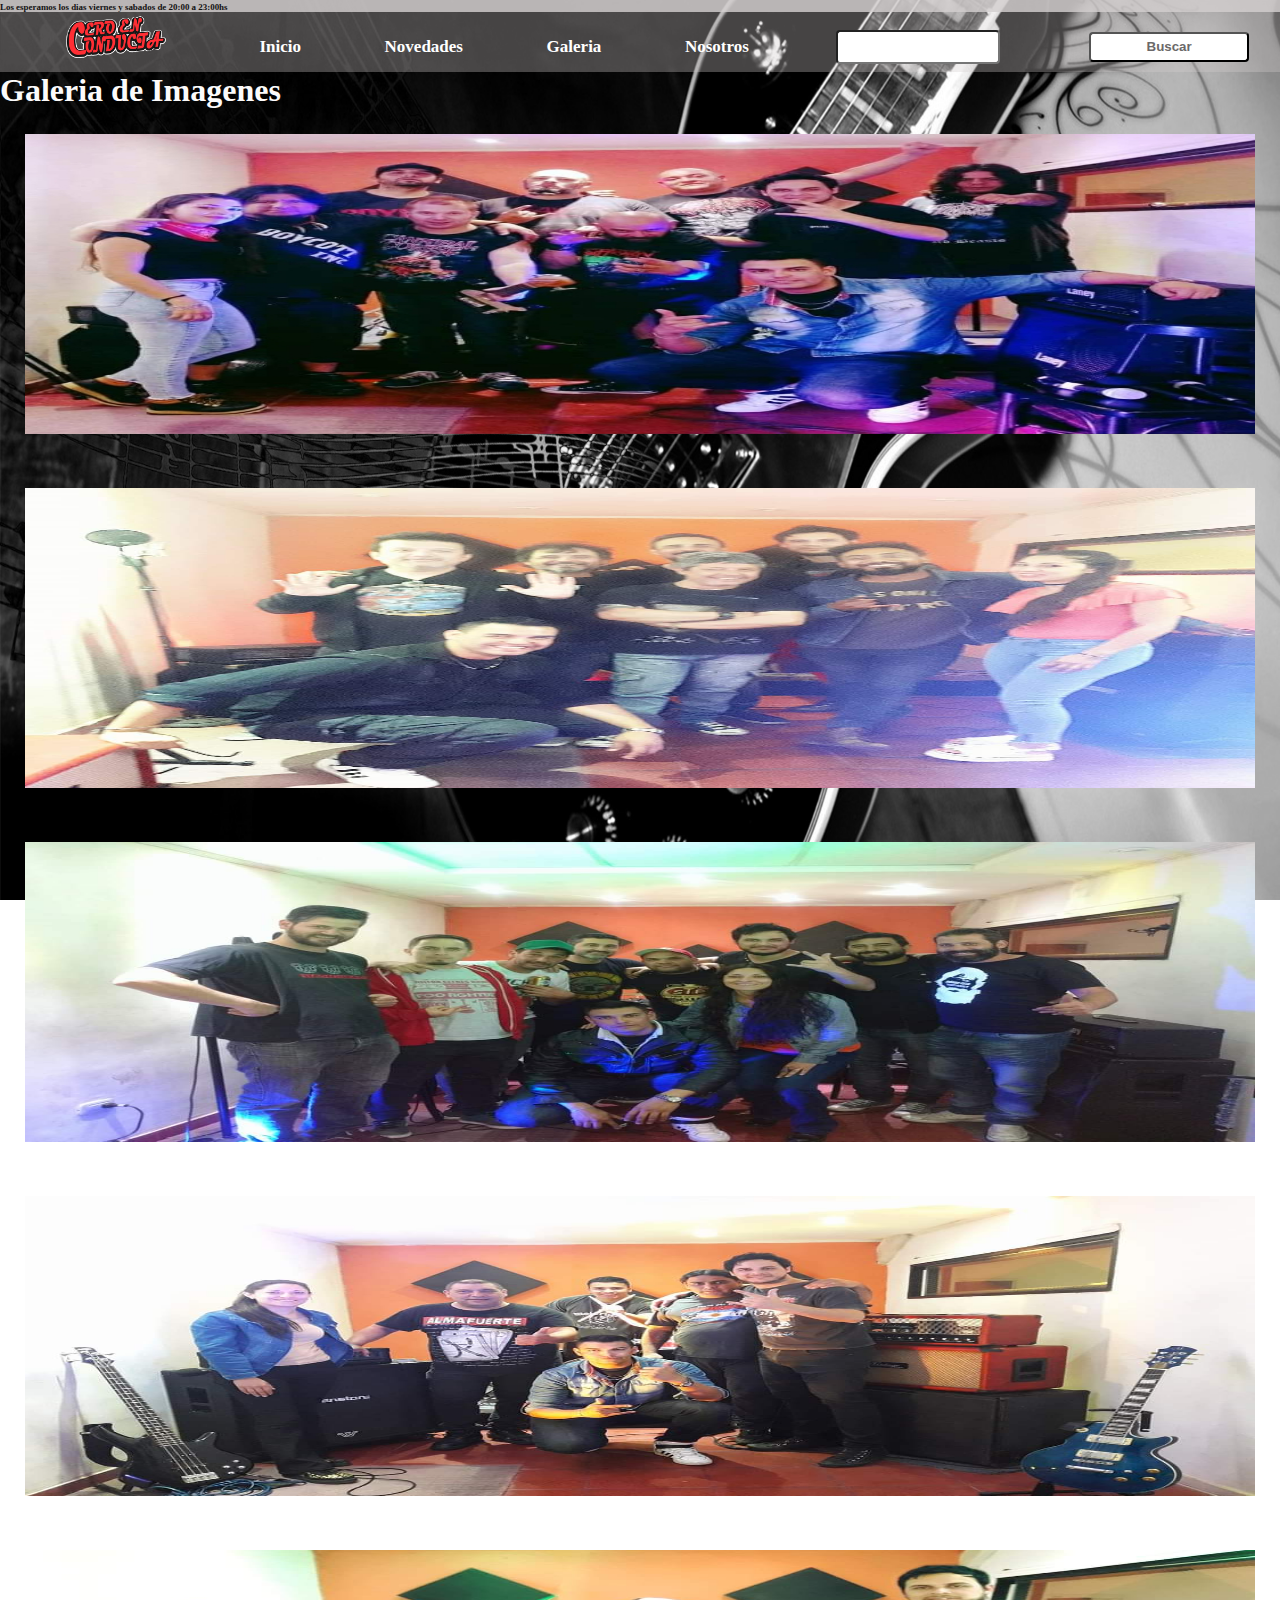
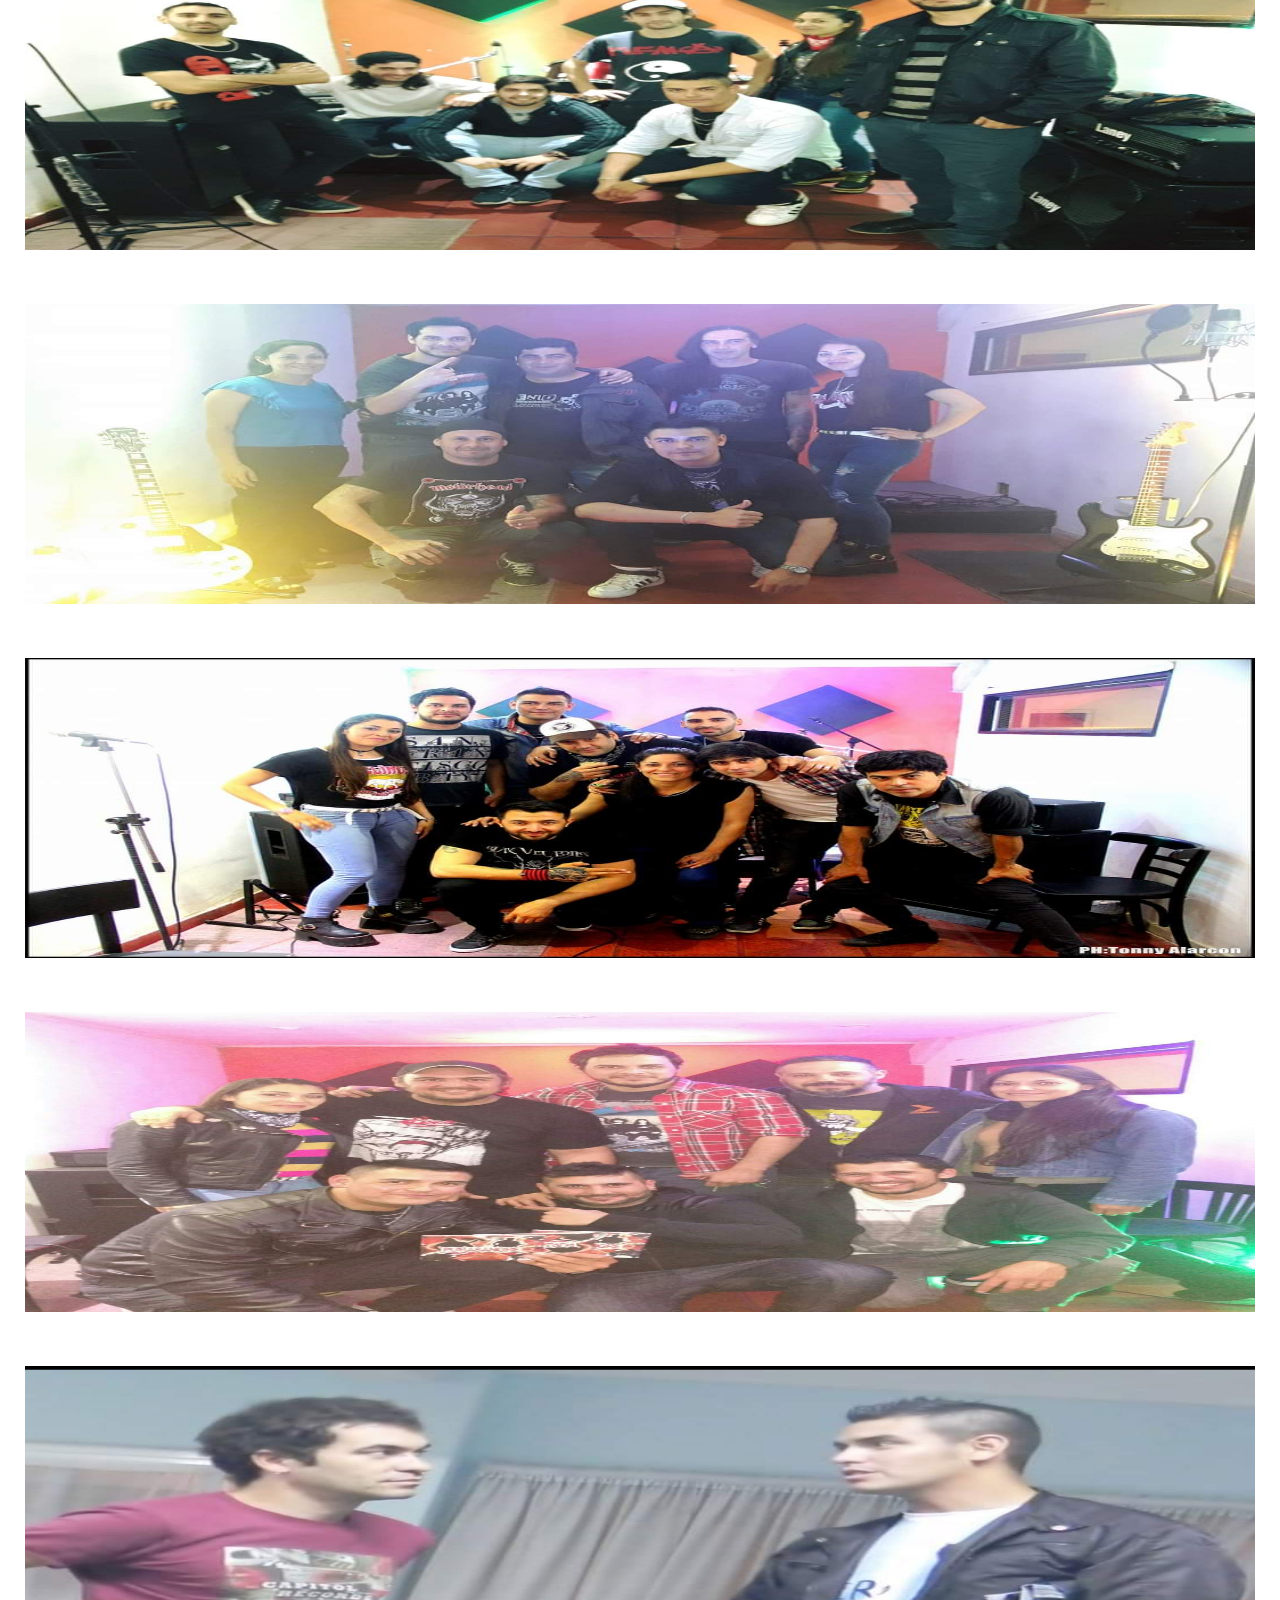
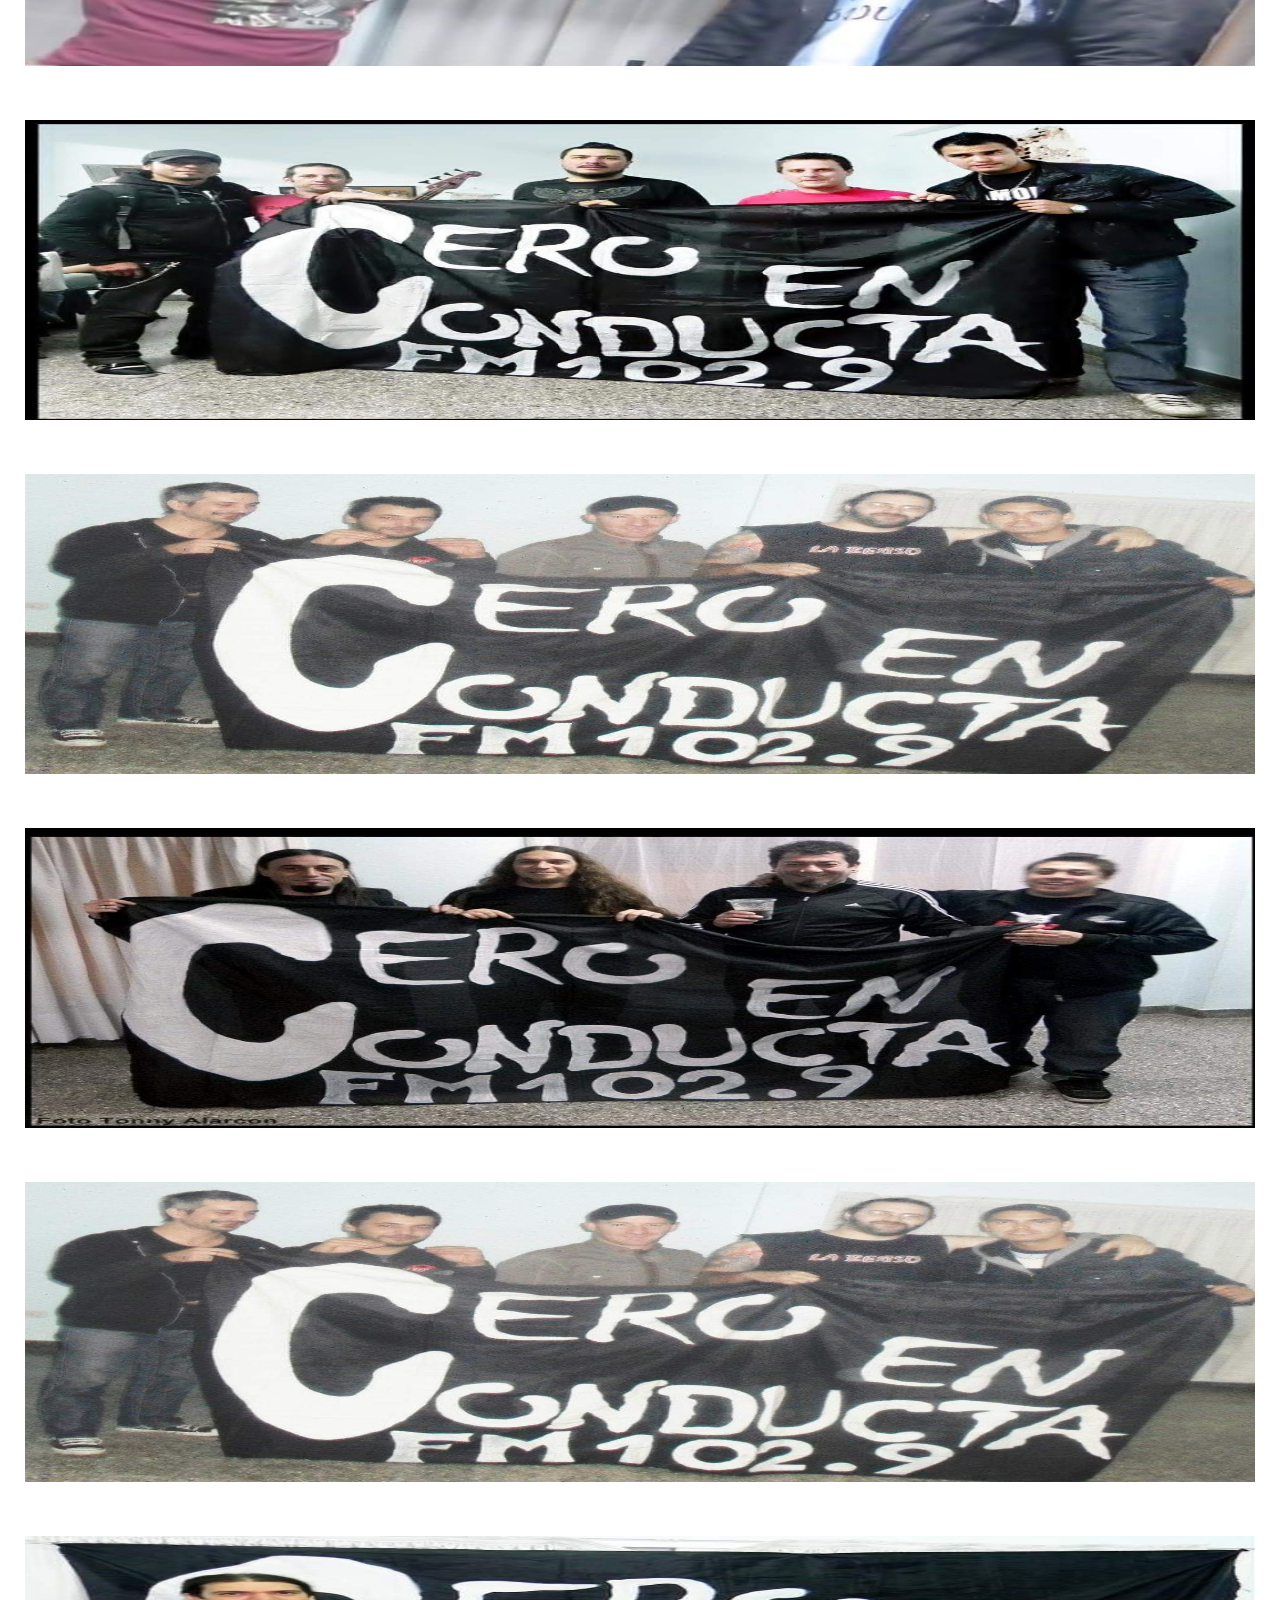
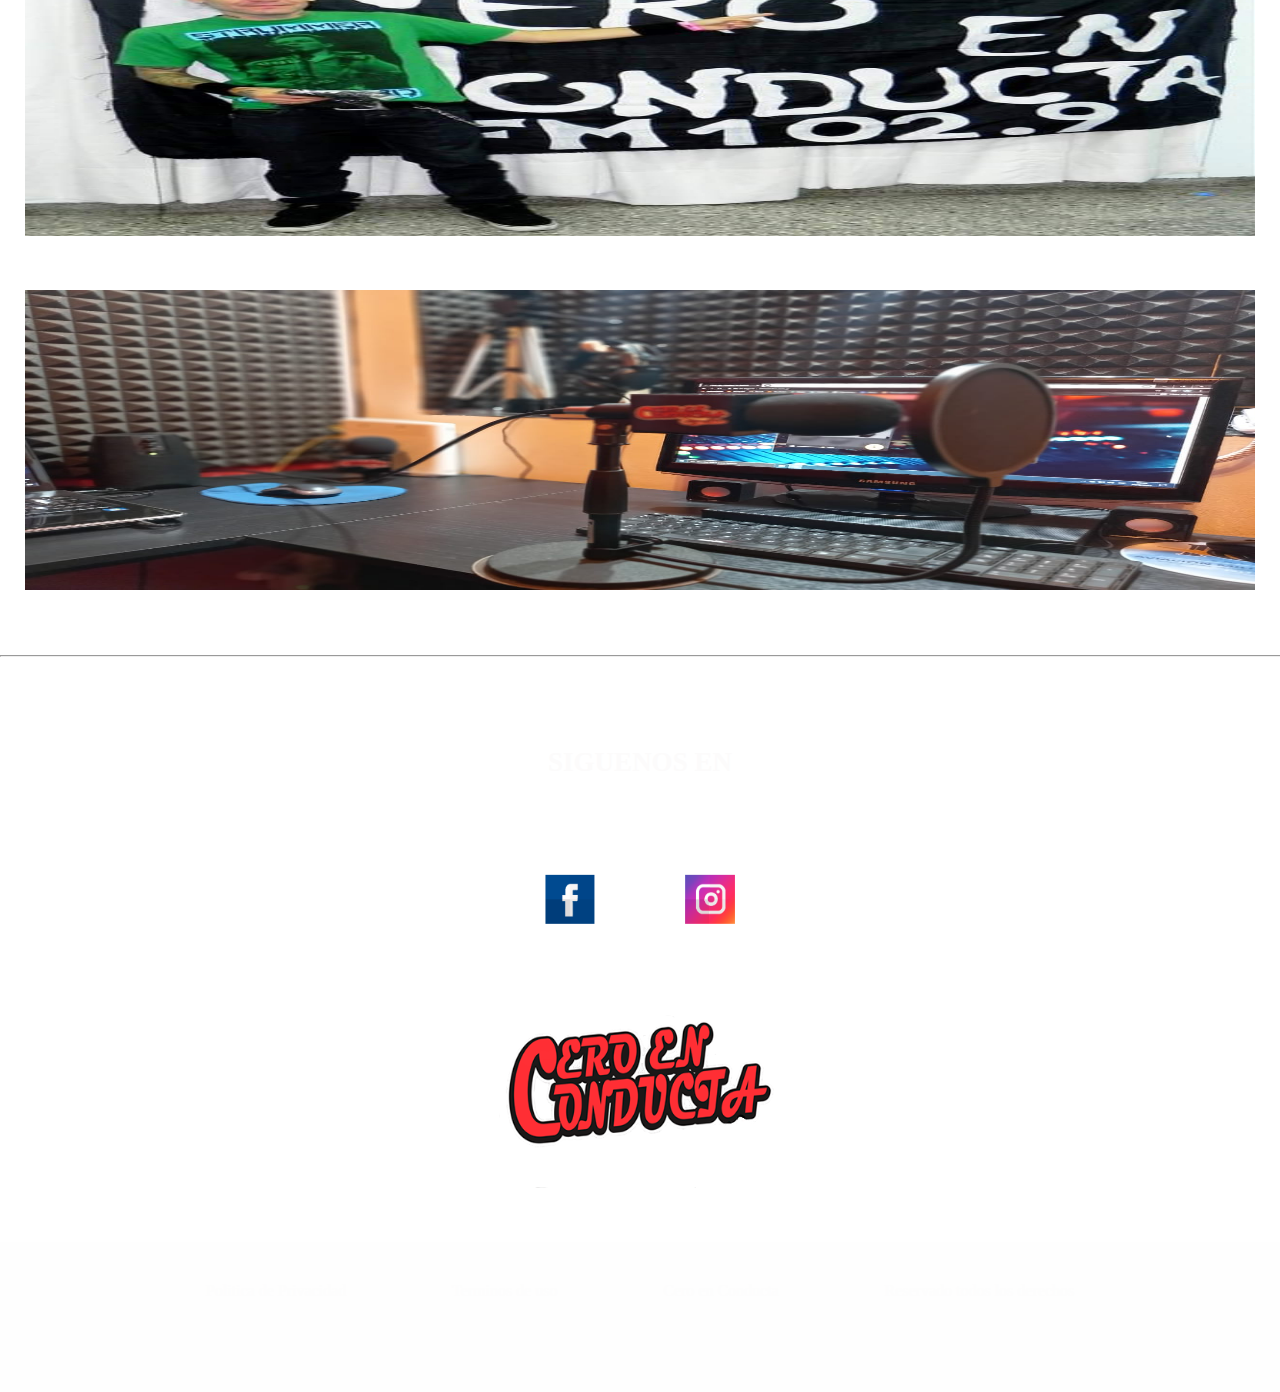
<file: Fotos.html>
<!DOCTYPE html>
<html lang="en">
<head>
    <meta charset="UTF-8">
    <meta http-equiv="X-UA-Compatible" content="IE=edge">
    <meta name="viewport" content="width=device-width, initial-scale=1.0">
    <title>Document</title>
    <link href="https://cdn.jsdelivr.net/npm/bootstrap@5.0.1/dist/css/bootstrap.min.css" rel="stylesheet" integrity="sha384-+0n0xVW2eSR5OomGNYDnhzAbDsOXxcvSN1TPprVMTNDbiYZCxYbOOl7+AMvyTG2x" crossorigin="anonymous">
    <script src="https://cdn.jsdelivr.net/npm/bootstrap@5.0.1/dist/js/bootstrap.bundle.min.js" integrity="sha384-gtEjrD/SeCtmISkJkNUaaKMoLD0//ElJ19smozuHV6z3Iehds+3Ulb9Bn9Plx0x4" crossorigin="anonymous"></script>
    <link rel="stylesheet" type="text/css" href="est/stylefotos.css">

</head>
<body>
  
    <header>
        <h6><small>
             Los esperamos los dias viernes y sabados de 20:00 a 23:00hs</small>
       </h6>
            <div class="nav-bg">       
              <nav>
                  
                           <a href="index.html"> <img src="img/cero.png"></a> 
                        <li> <a href="index.html" >Inicio</a></li>
                        <li> <a href="Novedades.html" >Novedades</a></li>
                        <li> <a href="#" >Galeria</a>
                                       <ul>
                                           <li> <a href="Fotos.html">Fotos</a></li>
                                           <li> <a href="Videos.html">Videos</a></li>
                                       </ul>
                        </li>
                        <li> <a href="Nosotros.html" >Nosotros</a></li>
                        <li><input type="text" ></li>
                        <li> <input type="button" value="Buscar"></li>
                       
              </nav>
         </div>
<!---->
<!---->

             <section id="galeria" class="container-fluid">
                       <div class="text-center  display-4 my-4 pt-3">
                           <h1>Galeria de Imagenes</h1>
                           
                       </div>
             <div class="row">
                 <div class="col-lg-4 col-md-6 col-sm-12">   <img src="img/fotos de radio/1.jpeg" alt="no hay imagen"></div>
                 <div class="col-lg-4 col-md-6 col-sm-12">   <img src="img/fotos de radio/2.jpeg" alt="no hay imagen"></div>
                 <div class="col-lg-4 col-md-6 col-sm-12">   <img src="img/fotos de radio/3.jpeg" alt="no hay imagen"></div>
                 <div class="col-lg-4 col-md-6 col-sm-12">   <img src="img/fotos de radio/4.jpeg" alt="no hay imagen"></div>
                 <div class="col-lg-4 col-md-6 col-sm-12">   <img src="img/fotos de radio/5.jpeg" alt="no hay imagen"></div>
                 <div class="col-lg-4 col-md-6 col-sm-12">   <img src="img/fotos de radio/6.jpeg" alt="no hay imagen"></div>
                 <div class="col-lg-4 col-md-6 col-sm-12">   <img src="img/fotos de radio/7.jpeg" alt="no hay imagen"></div>
                 <div class="col-lg-4 col-md-6 col-sm-12">   <img src="img/fotos de radio/8.jpeg" alt="no hay imagen"></div>
                 <div class="col-lg-4 col-md-6 col-sm-12">   <img src="img/fotos de radio/9.jpeg" alt="no hay imagen"></div>
                 <div class="col-lg-4 col-md-6 col-sm-12">   <img src="img/fotos de radio/10.jpeg" alt="no hay imagen"></div>
                 <div class="col-lg-4 col-md-6 col-sm-12">   <img src="img/fotos de radio/11.jpeg" alt="no hay imagen"></div>
                 <div class="col-lg-4 col-md-6 col-sm-12">   <img src="img/fotos de radio/12.jpeg" alt="no hay imagen"></div>
                 <div class="col-lg-4 col-md-6 col-sm-12">   <img src="img/fotos de radio/13.jpeg" alt="no hay imagen"></div>
                 <div class="col-lg-4 col-md-6 col-sm-12">   <img src="img/fotos de radio/14.jpeg" alt="no hay imagen"></div>
                 <div class="col-lg-4 col-md-6 col-sm-12">   <img src="img/fotos de radio/15.jpg" alt="no hay imagen"></div>
                
                </div>
 </section>



            
             
                <!---->
                
                <!---->
<!---->
<!---->
<!----><!---->
<!----><!---->
<!---->
<!---->
<!---->
<br></br>
<hr>
<!---->
<!---->
<!---->
<h5><b> SIGUENOS EN</b> </h5>
<!---->
<!---->
<br></br>  
<div class="redes">
       <a href="https://www.facebook.com/CeroEnConductaRadio/"> <img src="img/facebook.png"width="50px" height="50px"></a>
  
         <a href="https://www.instagram.com/ceroenconductaradio_ok/"><img src="img/instagram.png"width="50px" height="50px" ></a>
</div>

<!---->
<!---->
 
<div class="logo2">
    <a href="Fotos.html"> <img src="img/cero.png"alt="" width="350px" hight="100px"></a>
    </div> 
<!---->
<!---->         


    </header>
       
<footer>
  <!---->
  <!---->
  <div class="derechos">
    <p>Politica de Privacidad</p>
    <p>Terminos de uso</p> 
    <p>Cero en Conducta</p>
    <p>Reservado todos los derechos</p>
</div>
<!---->
<!---->
</footer>

</body>
</html>
</file>
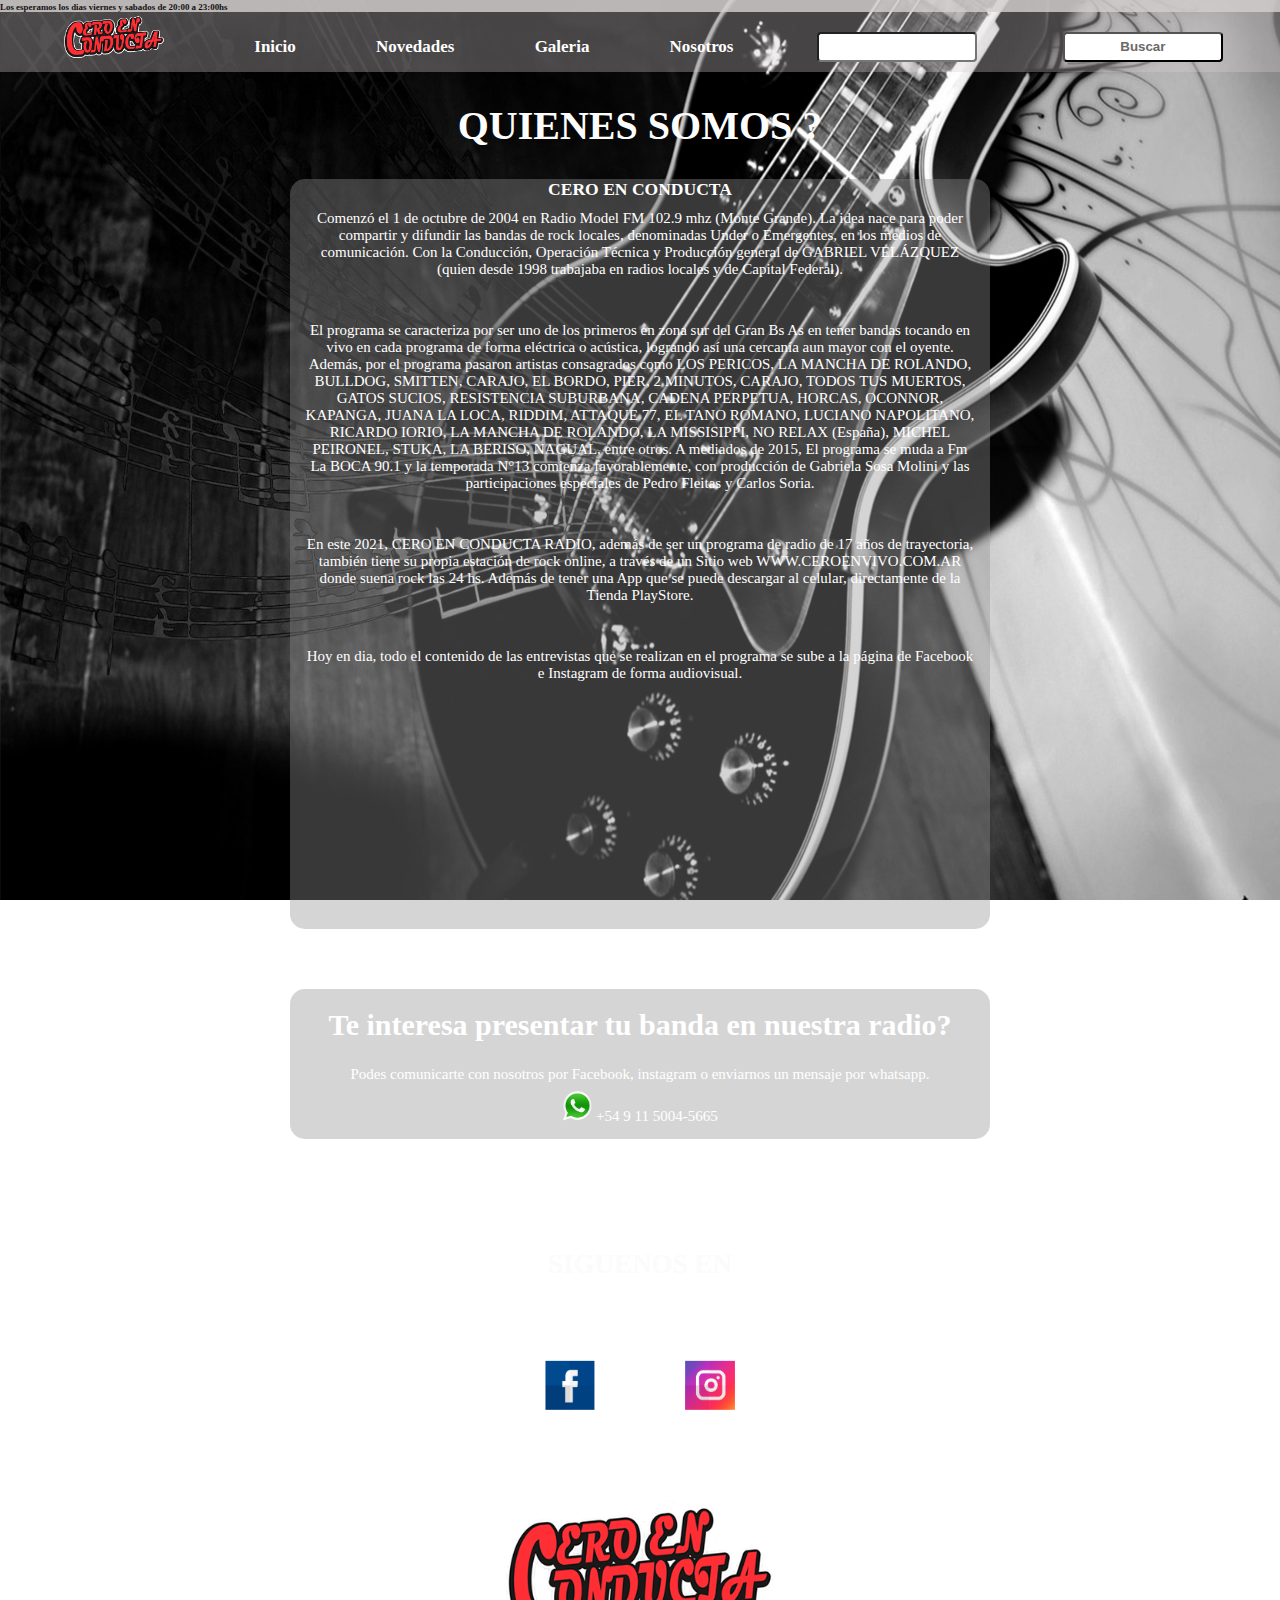
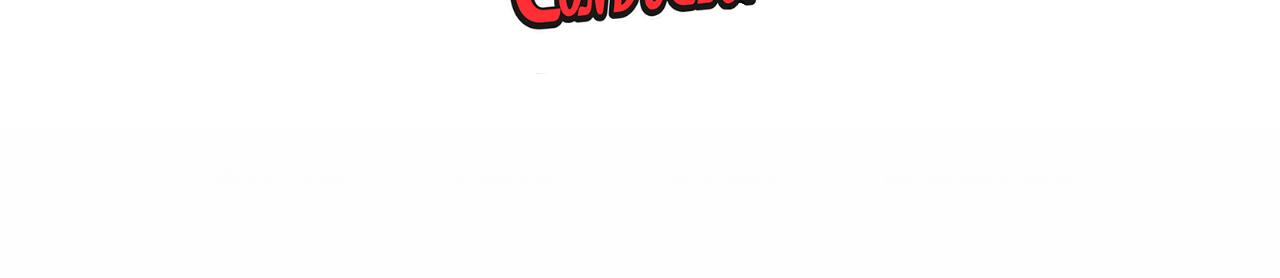
<file: Nosotros.html>
<!DOCTYPE html>
<html lang="en">
<head>
    <meta charset="UTF-8">
    <meta http-equiv="X-UA-Compatible" content="IE=edge">
    <meta name="viewport" content="width=device-width, initial-scale=1.0">
    <title>Document</title>
    <link href="https://cdn.jsdelivr.net/npm/bootstrap@5.0.1/dist/css/bootstrap.min.css" rel="stylesheet" integrity="sha384-+0n0xVW2eSR5OomGNYDnhzAbDsOXxcvSN1TPprVMTNDbiYZCxYbOOl7+AMvyTG2x" crossorigin="anonymous">
    <script src="https://cdn.jsdelivr.net/npm/bootstrap@5.0.1/dist/js/bootstrap.bundle.min.js" integrity="sha384-gtEjrD/SeCtmISkJkNUaaKMoLD0//ElJ19smozuHV6z3Iehds+3Ulb9Bn9Plx0x4" crossorigin="anonymous"></script>
    <link rel="stylesheet" href="est/stylenosotros.css">
</head>
<body>
    <header>
      <!---->
       <!---->
        <!---->
        
      <h6><small> Los esperamos los dias viernes y sabados de 20:00 a 23:00hs </small> </h6>

          <!---->
           <!---->
            <!---->
            <div class="nav-bg">       
              <nav>
                  
                           <a href="index.html"> <img src="img/cero.png"></a> 
                        <li> <a href="index.html" >Inicio</a></li>
                        <li> <a href="Novedades.html" >Novedades</a></li>
                        <li> <a href="#" >Galeria</a>
                                       <ul>
                                           <li> <a href="Fotos.html">Fotos</a></li>
                                           <li> <a href="Videos.html">Videos</a></li>
                                       </ul>
                        </li>
                        <li> <a href="Nosotros.html" >Nosotros</a></li>
                        <li><input type="text" ></li>
                        <li> <input type="button" value="Buscar"></li>
                       
              </nav>
         </div>
 <!---->
 <h1>QUIENES SOMOS ?</h1>
  <!---->
  <div class="historia">
                  <div class="parrafos">
                              <h3>CERO EN CONDUCTA </h3>
                            <p> Comenzó el 1 de octubre de 2004 en Radio Model FM 102.9 mhz (Monte Grande).
                              La idea nace para poder compartir y difundir las bandas de rock locales, 
                              denominadas Under o Emergentes, en los medios de comunicación.  Con la Conducción, 
                              Operación Técnica y Producción general de GABRIEL VELÁZQUEZ (quien desde 1998 trabajaba en radios locales
                              y de Capital Federal). </p>
                              <br></br>
                              <p>
                              El programa se caracteriza por ser uno de los primeros en zona sur del Gran Bs As en tener bandas tocando en vivo
                              en cada programa de forma eléctrica o acústica, logrando así una cercanía aun mayor con el oyente.  
                              Además, por el programa  pasaron artistas consagrados como LOS PERICOS, LA MANCHA DE ROLANDO, BULLDOG, 
                              SMITTEN, CARAJO, EL BORDO, PIER, 2 MINUTOS, CARAJO, TODOS TUS MUERTOS, GATOS SUCIOS, RESISTENCIA SUBURBANA, 
                              CADENA PERPETUA, HORCAS, OCONNOR, KAPANGA, JUANA LA LOCA, RIDDIM, ATTAQUE 77, EL TANO ROMANO,
                              LUCIANO NAPOLITANO, RICARDO IORIO, LA MANCHA DE ROLANDO, LA MISSISIPPI, NO RELAX (España), MICHEL PEIRONEL,
                              STUKA, LA BERISO, NAGUAL, entre otros. 
                              A mediados de 2015, El programa se muda a Fm La BOCA 90.1 y la temporada N°13 comienza favorablemente, 
                              con producción de Gabriela Sosa Molini y las participaciones especiales de Pedro Fleitas y Carlos Soria.</p>
                          <br></br>
                          <p>
                              En este 2021,  CERO EN CONDUCTA RADIO, además de ser un programa de radio de 17 años de trayectoria, 
                              también tiene su propia estación de rock online, a través de un Sitio web WWW.CEROENVIVO.COM.AR 
                              donde suena rock las 24 hs. Además de tener una App que se puede descargar al celular,
                              directamente de la Tienda PlayStore. </p>
                              <br></br>
                              <p>
                              Hoy en dia, todo el contenido de las entrevistas que se realizan en el programa se sube a la página de Facebook 
                              e Instagram de forma audiovisual.</p>
                  </div>

            <div class="grupo">
                        <div class="interesa">
                                  <h2>Te interesa presentar tu banda en nuestra radio?</h2>
                                    <p>Podes comunicarte con nosotros por Facebook,
                                      instagram o enviarnos un mensaje por whatsapp.
                                      <p><img src="img/watsapp.png" alt="" width="30px" hight="30px" >  +54 9 11 5004-5665
                          </div>
                      <!--
                        <div  class="map">
                                      <iframe src="https://www.google.com/maps/embed?pb=!1m18!1m12!1m3!1d3283.489099069436!2d-58.48207524947967!3d-34.61707848036008!2m3!1f0!2f0!3f0!3m2!1i1024!2i768!4f13.1!3m3!1m2!1s0x95bcc9ef35bc146b%3A0xb9a432d920ce07e1!2sPje.%20El%20Trovador%203068%2C%20C1416DAB%20CABA!5e0!3m2!1ses-419!2sar!4v1626753563693!5m2!1ses-419!2sar" width="600" height="450" style="border:0;" allowfullscreen="" loading="lazy"></iframe>
                        </div>   
                      -->

             </div>
  </div>
  
   <!---->

<!--

<div class="formulario">
          <form  action="">
                          <h2>
                            CONTACTO
                          </h2>
                          <input type="text" name="Nombre" placeholder="Nombre">
                          <input type="text" name="Correo" placeholder="Correo">
                          <input type="text" name="Telefono" placeholder="Telefono">
                          <textarea name="mensaje" placeholder="Escriba aqui su mensaje"></textarea>
                          <input type="button" value="ENVIAR" id="boton">
          </form>
        </div>
      -->    
        
 <!---->
  <!---->
  <!----> 
 
    
    <!---->
                       <h5><b> SIGUENOS EN</b> </h5>
        <!---->
        <!---->
        
        <div class="redes">
               <a href="https://www.facebook.com/CeroEnConductaRadio/"> <img src="img/facebook.png"width="50px" height="50px"></a>
          
                 <a href="https://www.instagram.com/ceroenconductaradio_ok/"><img src="img/instagram.png"width="50px" height="50px" ></a>
        </div>
        
        <!---->
        <!---->
      <div class="logo2">
        <a href="Nosotros.html"> <img src="img/cero.png"alt=""></a>
        </div>    
        <!---->
        <!---->

       </header>
         
<footer>
  <!---->
  <!---->
  <div class="derechos">
    <p>Politica de Privacidad</p>
    <p>Terminos de uso</p> 
    <p>Cero en Conducta</p>
    <p>Reservado todos los derechos</p>
</div>
<!---->
<!---->
</footer>

</body>
</html>
</file>
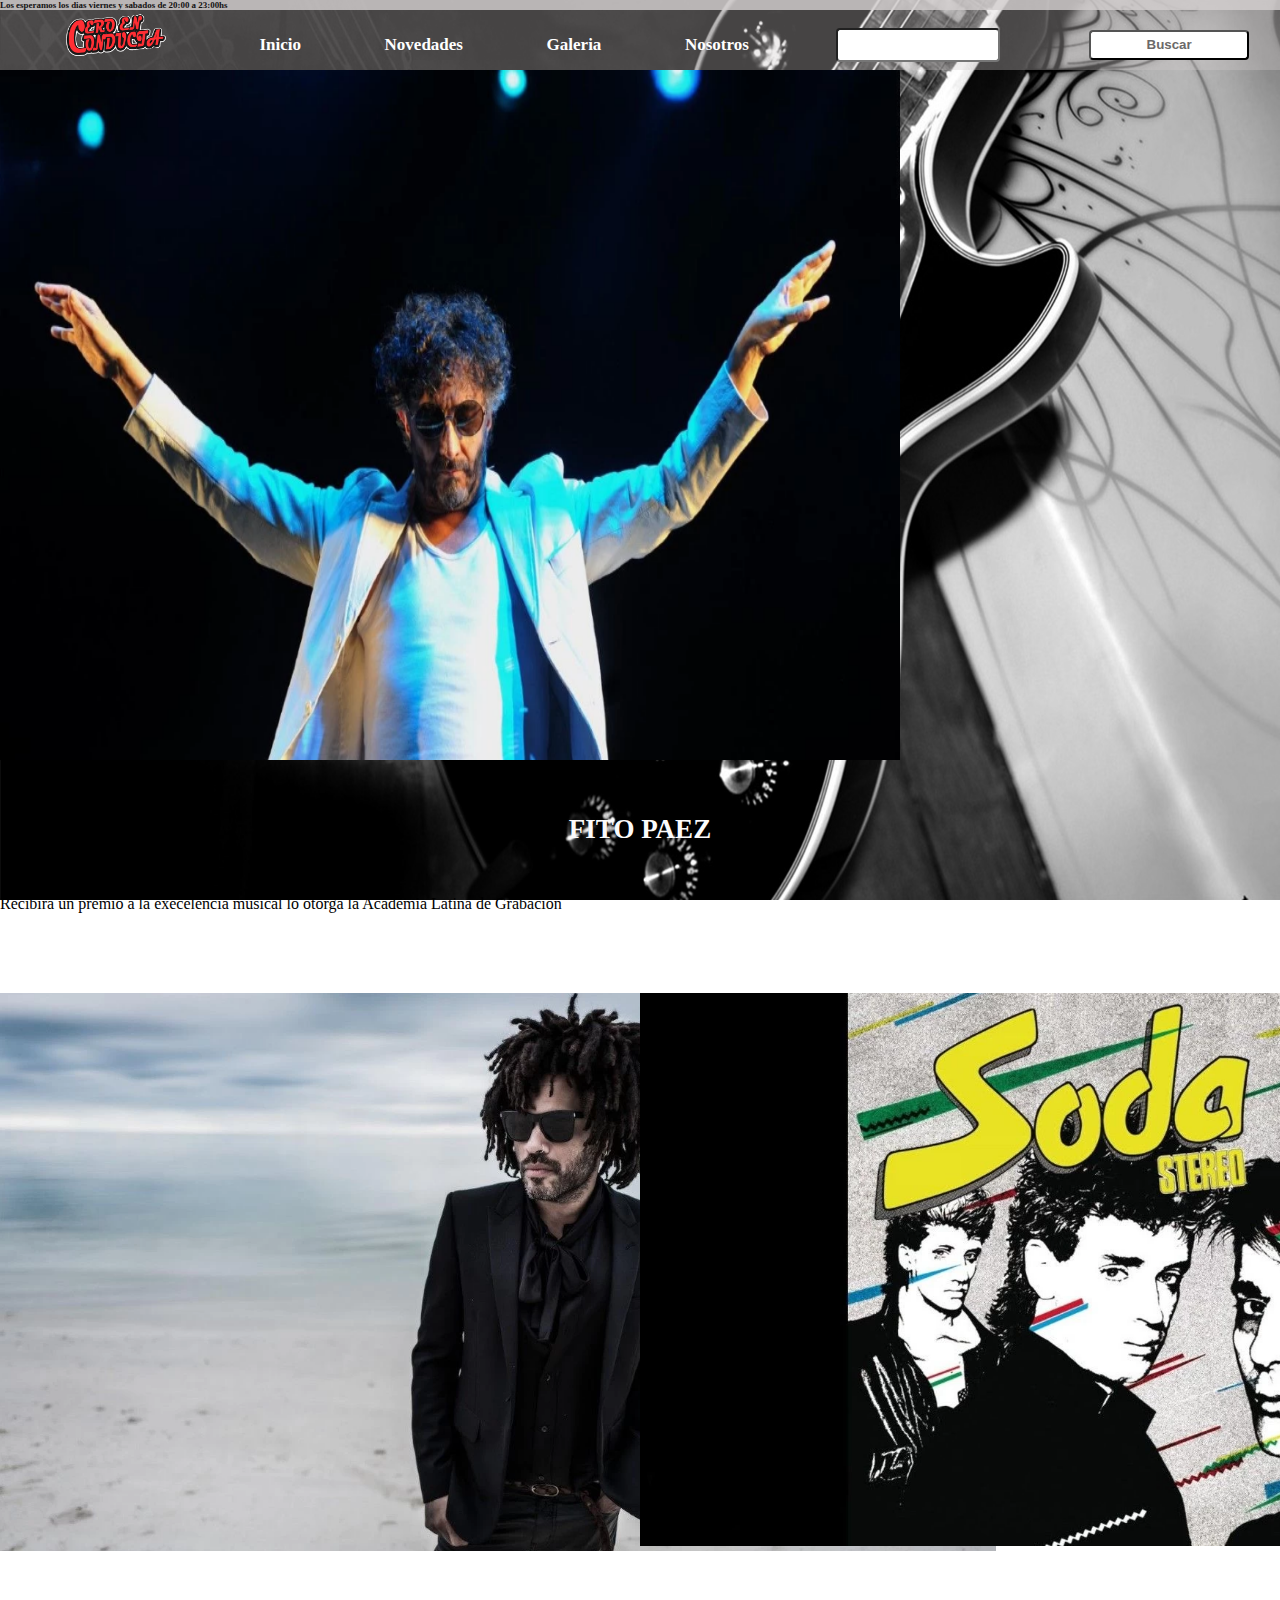
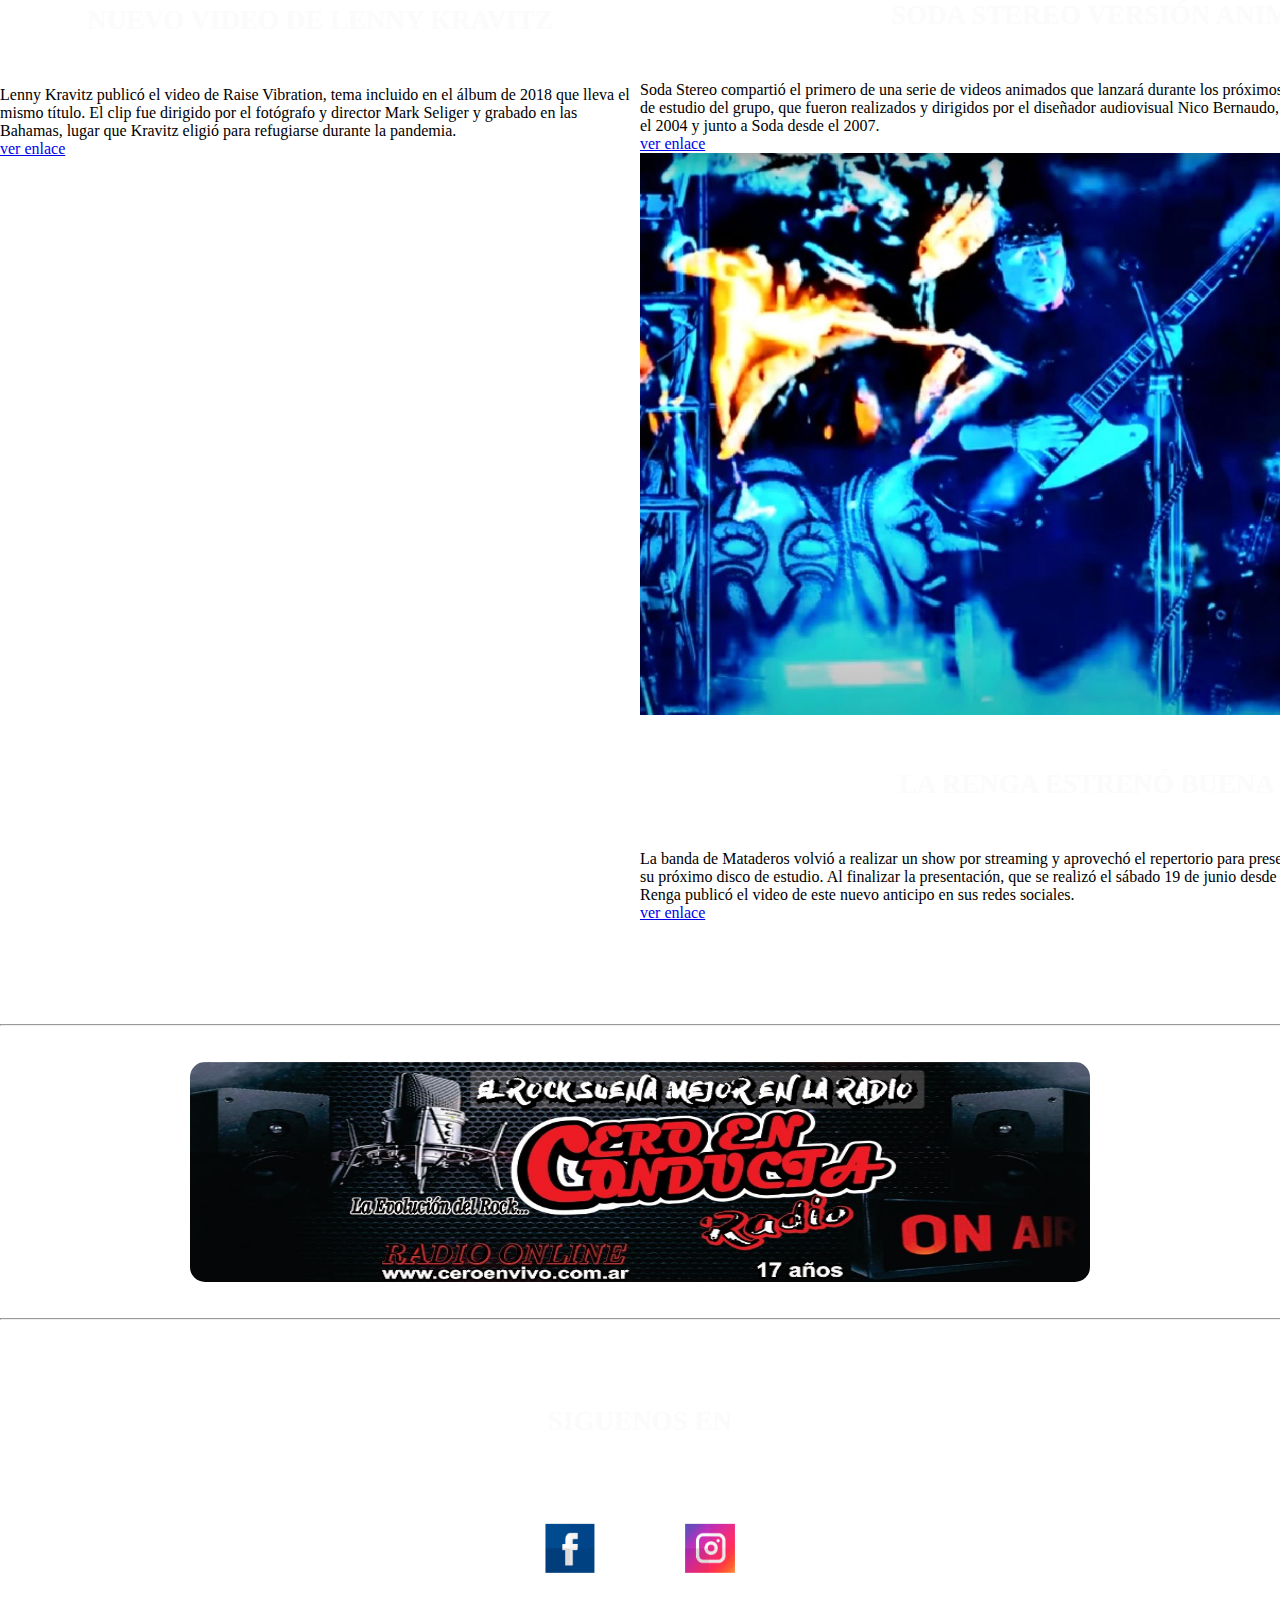
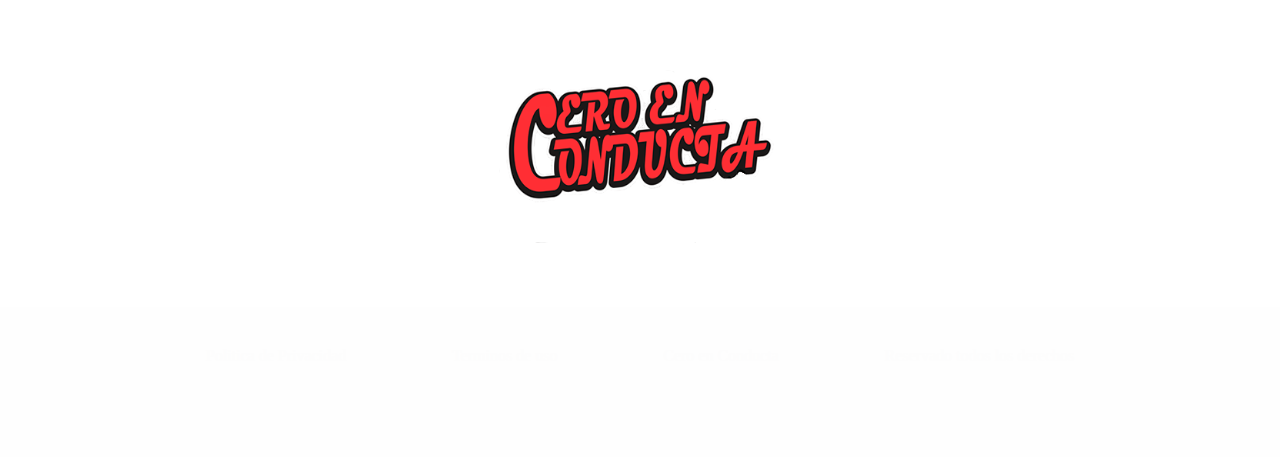
<file: Novedades.html>
<!DOCTYPE html>
<html lang="en">
<head>
    <meta charset="UTF-8">
    <meta http-equiv="X-UA-Compatible" content="IE=edge">
    <meta name="viewport" content="width=device-width, initial-scale=1.0">
    <title>CERO EN CONDUCTA RADIO</title>
    <link href="https://cdn.jsdelivr.net/npm/bootstrap@5.0.1/dist/css/bootstrap.min.css" rel="stylesheet" integrity="sha384-+0n0xVW2eSR5OomGNYDnhzAbDsOXxcvSN1TPprVMTNDbiYZCxYbOOl7+AMvyTG2x" crossorigin="anonymous">
    <script src="https://cdn.jsdelivr.net/npm/bootstrap@5.0.1/dist/js/bootstrap.bundle.min.js" integrity="sha384-gtEjrD/SeCtmISkJkNUaaKMoLD0//ElJ19smozuHV6z3Iehds+3Ulb9Bn9Plx0x4" crossorigin="anonymous"></script>
    <link rel="stylesheet" href="est/Stylenovedades.css">
</head>

<body>
   
    <header>
      <h6><small>
        <!---->
        <!---->
     <p> Los esperamos los dias viernes y sabados de 20:00 a 23:00hs</p></small>
     </h6>
        <!---->
        <!--abajo esta la barra de navegacion--><div class="nav-bg">       
                 <nav>
                     
                  <a href="index.html"> <img src="img/cero.png"></a> 
               <li> <a href="index.html" >Inicio</a></li>
               <li> <a href="Novedades.html" >Novedades</a></li>
               <li> <a href="#" >Galeria</a>
                              <ul>
                                  <li> <a href="Fotos.html">Fotos</a></li>
                                  <li> <a href="Videos.html">Videos</a></li>
                              </ul>
               </li>
               <li> <a href="Nosotros.html" >Nosotros</a></li>
               <li><input type="text" ></li>
               <li> <input type="button" value="Buscar"></li>
              
     </nav>
</div>
     <!---->
      <!---->
       <!---->
       <div class="fito">
     <div class="card bg-dark text-white">
      <img src="img/fito.png" class="card-img" alt="..." width="900xp" height="690px"  class="rounded-3">
      <div class="card-img-overlay">
        <h5 class="card-title">FITO PAEZ </h5>
        <p class="fst-italic">Recibira un premio a la execelencia musical lo otorga la Academia Latina de Grabación</p>
       
      </div>
    </div>
  </div>
  
   
     <!--van 3 imagenes 1 grande y 2 chicas-->
     <div class="todas" >
       <div class="card" style="width: 40rem;">
      <a href="#">   <img src="img/lenny.png" class="card-img-top" alt="..." class="rounded-3"></a>
         <div class="card-body">
           <h5 class="card-title">NUEVO VIDEO DE LENNY KRAVITZ</h5>
           <p class="fst-italic">Lenny Kravitz publicó el video de Raise Vibration, tema incluido en el álbum de 2018 que lleva el mismo título.
                                 El clip fue dirigido por el fotógrafo y director Mark Seliger y grabado en las Bahamas, 
                                 lugar que Kravitz eligió para refugiarse durante la pandemia.   </p>
           <a href="https://youtu.be/a-BwgAbcb6Y">ver enlace</a>
         </div>
       </div>

       <div class="card-group" style="width: 60rem" >
         <div class="card">
           <a href="#">   <img src="img/soda.png" class="card-img-top" alt="..." class="rounded-3" ></a>
           <div class="card-body">
             <h5 class="card-title">SODA STEREO VERSIÓN ANIMADA</h5>
             <p class="fst-italic">Soda Stereo compartió el primero de una serie de videos animados que lanzará durante los próximos meses.

              Serán dos videos por mes de cada álbum de estudio del grupo, que fueron realizados y dirigidos por el diseñador audiovisual Nico Bernaudo, 
              quien trabajó junto a Cerati en sus shows desde el 2004 y junto a Soda desde el 2007.</p>
             <a href="https://youtu.be/gIcklTKJMTE">ver enlace</a>
           </div>
         </div>
         <div class="card">
           <a href="#">   <img src="img/renga.png" class="card-img-top" alt="..." class="rounded-3"></a>
           <div class="card-body">
             <h5 class="card-title">LA RENGA ESTRENÓ BUENA PIPA</h5>
             <p class="fst-italic">La banda de Mataderos volvió a realizar un show por streaming y aprovechó el repertorio para presentar Buena Pipa, el séptimo adelanto del que será su próximo disco de estudio. Al finalizar la presentación, que se realizó el sábado 19 de junio desde la terraza del Autódromo de Buenos Aires,
                La Renga publicó el video de este nuevo anticipo en sus redes sociales.</p>
             <a href="https://youtu.be/vyzBfLqupVM">ver enlace</a>
           </div>
         </div>  
       </div>
     </div>
   <!---->
   <br></br>  
   
<br></br>   
<hr>  
<br></br>
<div class="banner">
  <img src="img/banner.jpg" alt="No hay imagenes">
</div>
<br></br>    
<hr>  
<br></br> 
               <!---->
              <!---->
              <h5><b> SIGUENOS EN</b> </h5>
              <!---->
              <!---->
              <br></br>  
              <div class="redes">
                     <a href="https://www.facebook.com/CeroEnConductaRadio/"> <img src="img/facebook.png"width="50px" height="50px"></a>
                
                       <a href="https://www.instagram.com/ceroenconductaradio_ok/"><img src="img/instagram.png"width="50px" height="50px" ></a>
              </div>
              <br></br>   
              <!---->
              <!---->
                
              <div class="logo2">
                <a href="Novedades.html"> <img src="img/cero.png"alt="" width="350px" hight="100px"></a>
                </div>
              <!---->
              <!---->         


    </header>
      <!---->
      <!---->

    <footer>
      <!---->
      <!---->
      <div class="derechos">
        <p>Politica de Privacidad</p>
        <p>Terminos de uso</p>
        <p>Cero en Conducta</p>
        <p>Reservado todos los derechos</p>
    </div>
    <!---->
    <!---->
    </footer>
    




</body>




</html>
</file>
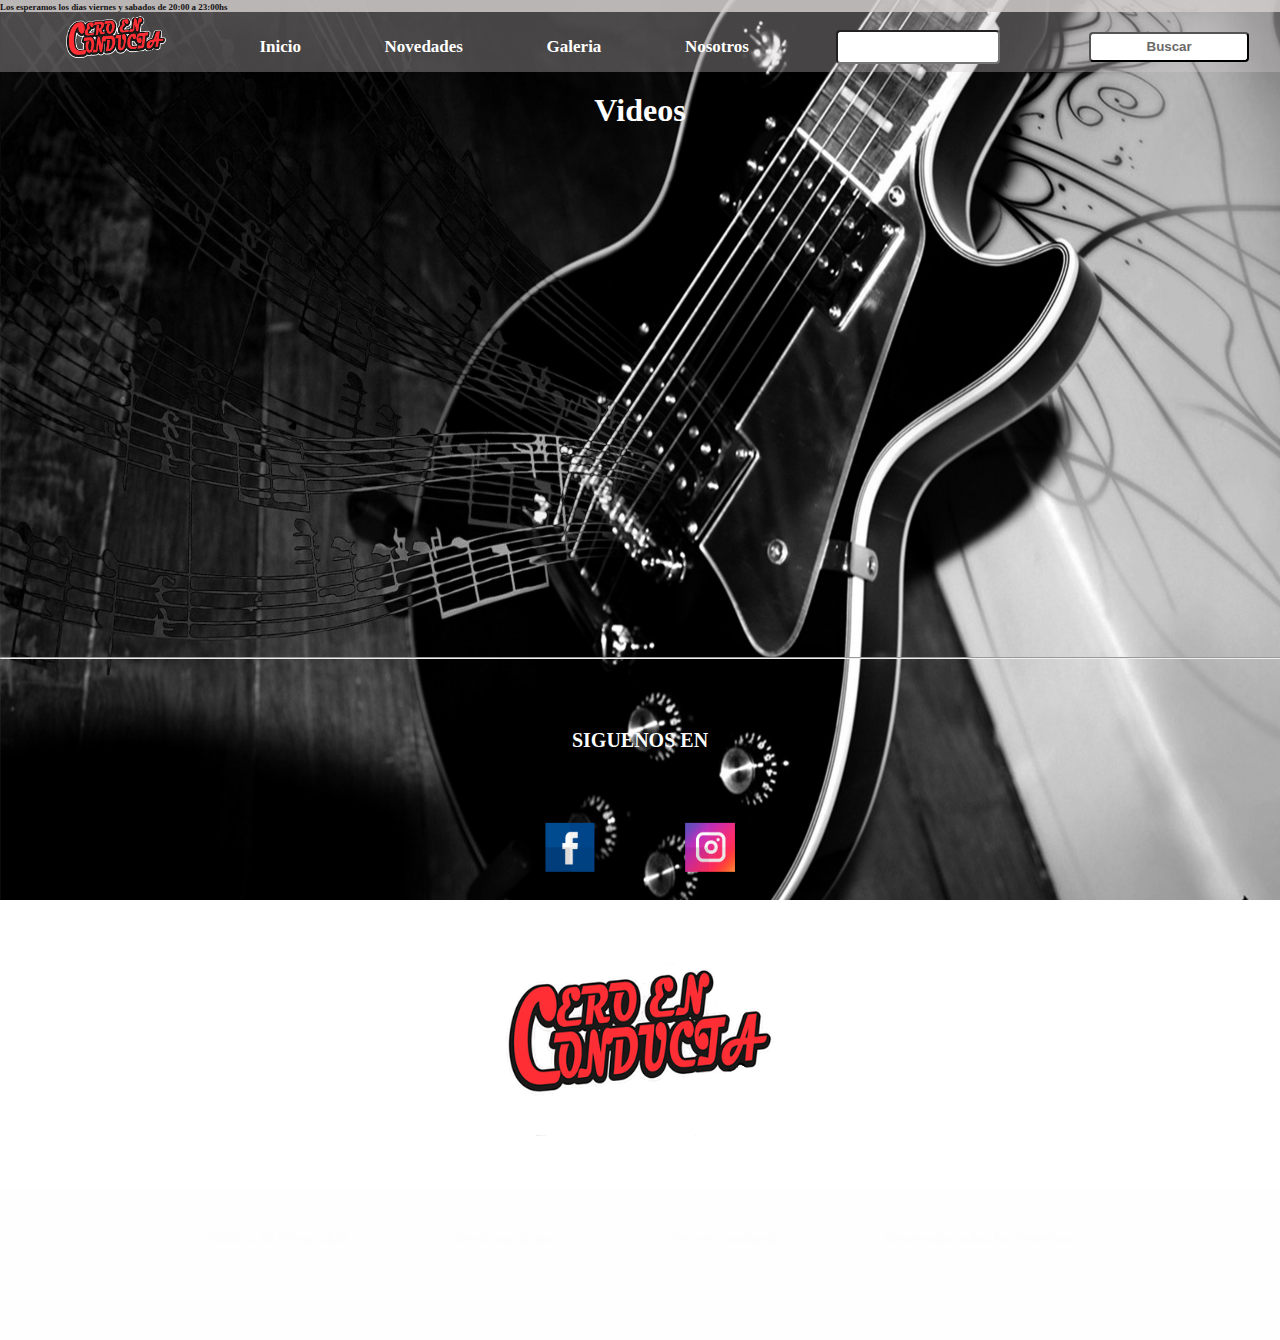
<file: Videos.html>
<!DOCTYPE html>
<html lang="en">
<head>
    <meta charset="UTF-8">
    <meta http-equiv="X-UA-Compatible" content="IE=edge">
    <meta name="viewport" content="width=device-width, initial-scale=1.0">
    <title>Document</title>
    <link href="https://cdn.jsdelivr.net/npm/bootstrap@5.0.1/dist/css/bootstrap.min.css" rel="stylesheet" integrity="sha384-+0n0xVW2eSR5OomGNYDnhzAbDsOXxcvSN1TPprVMTNDbiYZCxYbOOl7+AMvyTG2x" crossorigin="anonymous">
    <script src="https://cdn.jsdelivr.net/npm/bootstrap@5.0.1/dist/js/bootstrap.bundle.min.js" integrity="sha384-gtEjrD/SeCtmISkJkNUaaKMoLD0//ElJ19smozuHV6z3Iehds+3Ulb9Bn9Plx0x4" crossorigin="anonymous"></script>
    <link rel="stylesheet" href="est/stylevideos.css">
</head>
<body>
    <header>
        <!---->
        <!---->
        <h6><small>
           Los esperamos los dias viernes y sabados de 20:00 a 23:00hs</small>
          </h6>
         <!---->
         <!---->
         <div class="nav-bg">       
          <nav>
              
                       <a href="index.html"> <img src="img/cero.png"></a> 
                    <li> <a href="index.html" >Inicio</a></li>
                    <li> <a href="Novedades.html" >Novedades</a></li>
                    <li> <a href="#" >Galeria</a>
                                   <ul>
                                       <li> <a href="Fotos.html">Fotos</a></li>
                                       <li> <a href="Videos.html">Videos</a></li>
                                   </ul>
                    </li>
                    <li> <a href="Nosotros.html" >Nosotros</a></li>
                    <li><input type="text" ></li>
                    <li> <input type="button" value="Buscar"></li>
                   
          </nav>
     </div>
          <!---->
          <!---->
           <h1><b> Videos </b></h1>

           <div class="videos">
               <div class="primero">
              <div class="col-lg-4 col-md-6 col-sm-12"> <iframe src="https://www.facebook.com/plugins/video.php?href=https%3A%2F%2Fwww.facebook.com%2FCeroEnConductaRadio%2Fvideos%2F863088604312059%2F&width=400&show_text=false&height=195&appId" width="400" height="195" style="border:none;overflow:hidden" scrolling="no" frameborder="0" allowfullscreen="true" allow="autoplay; clipboard-write; encrypted-media; picture-in-picture; web-share" allowFullScreen="true"></iframe> </div>
                  
              <div class="col-lg-4 col-md-6 col-sm-12"><iframe src="https://www.facebook.com/plugins/video.php?href=https%3A%2F%2Fwww.facebook.com%2FCeroEnConductaRadio%2Fvideos%2F494149135006596%2F&width=400&show_text=false&height=225&appId" width="400" height="225" style="border:none;overflow:hidden" scrolling="no" frameborder="0" allowfullscreen="true" allow="autoplay; clipboard-write; encrypted-media; picture-in-picture; web-share" allowFullScreen="true"></iframe></div>
            
              <div class="col-lg-4 col-md-6 col-sm-12"><iframe src="https://www.facebook.com/plugins/video.php?href=https%3A%2F%2Fwww.facebook.com%2FCeroEnConductaRadio%2Fvideos%2F971629553678339%2F&width=400&show_text=false&height=225&appId" width="400" height="225" style="border:none;overflow:hidden" scrolling="no" frameborder="0" allowfullscreen="true" allow="autoplay; clipboard-write; encrypted-media; picture-in-picture; web-share" allowFullScreen="true"></iframe></div>

            </div>
  
              <div class="segundo">
                  <div class="col-lg-4 col-md-6 col-sm-12"><iframe src="https://www.facebook.com/plugins/video.php?href=https%3A%2F%2Fwww.facebook.com%2FCeroEnConductaRadio%2Fvideos%2F492020752055933%2F&width=400&show_text=false&height=225&appId" width="400" height="225" style="border:none;overflow:hidden" scrolling="no" frameborder="0" allowfullscreen="true" allow="autoplay; clipboard-write; encrypted-media; picture-in-picture; web-share" allowFullScreen="true"></iframe></div>
              
                    <div class="col-lg-4 col-md-6 col-sm-12"><iframe src="https://www.facebook.com/plugins/video.php?href=https%3A%2F%2Fwww.facebook.com%2FCeroEnConductaRadio%2Fvideos%2F189244659874913%2F&width=400&show_text=false&height=300&appId" width="400" height="300" style="border:none;overflow:hidden" scrolling="no" frameborder="0" allowfullscreen="true" allow="autoplay; clipboard-write; encrypted-media; picture-in-picture; web-share" allowFullScreen="true"></iframe> </div>
                  
                    <div class="col-lg-4 col-md-6 col-sm-12"><iframe src="https://www.facebook.com/plugins/video.php?href=https%3A%2F%2Fwww.facebook.com%2FCeroEnConductaRadio%2Fvideos%2F971629553678339%2F&width=400&show_text=false&height=225&appId" width="400" height="225" style="border:none;overflow:hidden" scrolling="no" frameborder="0" allowfullscreen="true" allow="autoplay; clipboard-write; encrypted-media; picture-in-picture; web-share" allowFullScreen="true"></iframe></div>
                  </div>   
        </div>


<hr>

        <h5><b> SIGUENOS EN</b> </h5>
        <!---->
        <!---->
        
        <div class="redes">
               <a href="https://www.facebook.com/CeroEnConductaRadio/"> <img src="img/facebook.png"width="50px" height="50px"></a>
          
                 <a href="https://www.instagram.com/ceroenconductaradio_ok/"><img src="img/instagram.png"width="50px" height="50px" ></a>
        </div>
        
        <!---->
        <!---->
        <div class="logo2">
          <a href="Videos.html"> <img src="img/cero.png"alt="" width="350px" hight="100px"></a>
          </div>    
        <!---->
        <!---->


         </header>
         
<footer>
  <!---->
  <!---->
  <div class="derechos">
    <p>Politica de Privacidad</p>
    <p>Terminos de uso</p> 
    <p>Cero en Conducta</p>
    <p>Reservado todos los derechos</p>
</div>
<!---->
<!---->
</footer>

</body>
</html>
</file>
<file: est/style.css>
/* */
html{
    margin:0px;
    padding: 0px;
    box-sizing:border-box ;
}
*, *:before, *:after {
    box-sizing: inherit;
  }
/*fondo de la pag */
body{
    background-image: url(../img/guitarra1.jpg);
    background-size: 100vw 100vh;
    background-attachment: fixed;
    margin:0px;
  /*  font-family: monospace;*/
}

h4{
    font-size: 30px;
    margin: 35px;
}

/* EVOLUCION DEL ROCK / NOVEDADES / SEGUINOS EN */
h5 {
    text-align: center;
     margin: 60px;
    color: rgb(252, 251, 251);
    font-size: 27px;
} 

/*Los esperamos  los dias viernes y sabados de 20:00 a 22:00hs */
h6 {    
    width:100vw;
    margin: 0px;
    color:rgb(19, 18, 18);
    background-color: rgba(211, 206, 206, 0.877);
}
@media (min-width: 768px ){
    h6{
        margin:0px 0px 0px 0px;
        width:100vw;
    }
}
/*LINEA SEPARATORIA*/
hr {
    width:100vw;
    color:rgb(255, 255, 255);
}
/*BARRA DE NAVEGACION altura , ancho y color*/
.nav-bg{
    width: 100vw;
    height: 255px;
    background-color: rgba(211, 205, 205, 0.329);
    margin:0px;
}
@media (min-width: 769px){
    .nav-bg{
        width:100vw;
        height: 60px;
    
    }

}
/* INICIO / NOVEDADES / GALERIA / NOSOTROS*/
nav{
    width: 100vw;
display:flex;
flex-direction: column;
align-items: center;
padding: 14px;
text-decoration: none;
z-index: 1;
position: relative;
margin:0px;
}
@media (min-width: 769px){
   nav{
       width: 100vw;
        display:flex;
flex-direction: row;
justify-content: space-around;
padding-top: 0px;
   }
}

nav li a{
    text-decoration: none;
    color:rgb(255, 255, 255);
    /*color: rgb(100, 100, 100);*/
    position:relative;
    font-size: 17px;
    font-weight: bold;
    margin-top: 0xp;
}
/*COLOR DE LA BARRA DE NAVEGACION  cuando pasa el puntero*/
nav li a:hover{
    background-color: rgba(199, 199, 196, 0.911);
    color: rgb(36, 36, 36);
    border-radius: 4px;
    padding-top:2px 0px 0px 0px;
    margin-top: 4px;
    height: 30px;
    font-size: 20px;
    transition: all 3.s;
}

ul,
li {
    list-style: none;
    display:block;
}
nav li ul{
position:absolute;
display:none;
float:left;
width: 120px;
}
nav li:hover > ul{
    display:inline;
    color: rgb(255, 255, 255);
    
}
@media (min-width:768px){
    nav li:hover > ul{
        display:block;
        color: rgb(255, 255, 255);
    }
}

/*CUADRO DE TEXTO DE LA BARRA DE NAVEGACION*/
nav  input {
    width: 300px;
    margin: 3px;
    border-radius: 4px;
    background-color: rgb(255, 255, 255);
    color: rgb(107, 105, 105);
    font-weight: bold;
}
@media (min-width:769px){
   nav input{
    width: 160px;
    height: 30px;
   }
}

/*IMAGEN DEL LOGO DE LA BARRA*/
nav a img{
    width:120px ;
    height: 60px;
margin: 0px 0px 5px 0px;
padding: 0px 0px 0px 0px;
}


/*CARRUSEL*/

.slide{
            width:100vw;
            margin-bottom: 0px;

}
.slide img{
             height:62vh;
}

@media (min-width: 769px){
    .slide { 
        width: 100vw;
        margin-top: 0px;
        margin:0px 0px;
    }
    .slide img{
        height:70vh;
    }

}
@media (min-width: 1140px){
    .slide { 
        width: 100vw;
        margin-top: 0px;
        margin:0px 0px;
    }
    .slide img{
        height:90vh;
    }

}


/* COLOR DE FONDO DEL REPRODUCTOR*/
.color{
    width: 100vw;
    height: 950px;
    background-color: rgba(211, 206, 206, 0.877);
    margin:0px 0px 90px 0px;
}
/* UBICACION DEL REPRODUCTOR Y EL PARRAFO*/
.ubicacion{
  display:flex;
  flex-direction: column;
  align-items: center;
}
/* PARRAFO DEL REPRODUCTOR*/
.parrafo{
    margin: 20px 100px 30px 100px;
    
     text-align: center;
}
@media (min-width:360px){
    /*color de fondo del reproductor*/
    .color{
        
        height: 950px;
    }
}
@media (min-width:380px){
    .color{
        
        height: 930px;
    }
}
@media (min-width: 425px){
    .color{
        
        height: 920px;
    }
}
@media (min-width:500px){
    .color{
        
        height: 920px;
    }
}
@media (min-width:550px){
    .color{
        
        height: 850px;
        
    }
}



@media (min-width:768px){
    /*color de fondo del reproductor*/
    .color{
        height: 490px;
    }
   
     /* ubicacion dentro del reproductor*/
    .ubicacion{
    display:flex;
    flex-direction: row;
    justify-content: center;
    padding: 0px 0px 0px 150px;
    margin: 0px;
    }
    /* parrafo del reproductor*/
    .parrafo{
        margin: 0px 150px 0px 150px;
 
        text-align: center;
    }
} 
@media (min-width:1140px){
    /*color de fondo del reproductor*/
    .color{
    
        height: 490px;
       
    }
    /* ubicacion dentro del reproductor*/
    .ubicacion{
    display:flex;
    flex-direction: row;
    justify-content: center;
    padding: 0px 0px 0px 150px;
    }
    /* parrafo del reproductor*/
    .parrafo{
        margin: 0px 150px 0px 300px;
        text-align: center;
    }
}
/*PUBLICIDAD DE TU BANDA*/
.sumate{
    width: 280px;
    height: 500px;
    background-color: rgba(148, 147, 146, 0.384);
    border-radius: 10px;
    color:white;
    margin:50px 10px;
}
.sumate h3 {
    width:100%;
    text-align: center;
    margin-top: 5px;
    font-size: 32px;

}
.sumate p {
    width: 100%;
    text-align: center;
    font-size: 22px;
    margin: 10px;
}
@media (min-width:360px){
    .sumate{
        width: 340px;
        height: 310px;
        margin:auto;
        margin-top: 70px;
        margin-bottom: 70px;
    }
    
    .sumate p {
        width: 100%;
        text-align: center;
        font-size: 19px;
        margin:2px;
    }
}
@media (min-width:550px){
    .sumate{
        width: 550px;
        height: 250px;
        margin:auto;
        margin-top: 70px;
        margin-bottom: 70px;
    }
    
    .sumate p {
        width: 100%;
        text-align: center;
        font-size: 19px;
        margin:2px;
    }
}


@media (min-width:769px){
    .sumate{
        width: 600px;
        height: 250px;
        background-color: rgba(148, 147, 146, 0.384);
        border-radius: 10px;
        color:white;    
    }
  
}

@media (min-width:1140px){
    .sumate{
        width: 700px;
        height: 205px;
        background-color: rgba(148, 147, 146, 0.384);
        border-radius: 10px;
        color:white;    
    }
  

}

@media (min-width:1600px){
    .sumate{
        width: 780px;
        height: 260px;
        background-color: rgba(148, 147, 146, 0.384);
        border-radius: 10px;
        color:white;
        margin:auto;
        margin-top: 80px;
        margin-bottom: 80px;
    }
    .sumate h3 {
        width:100%;
        text-align: center;
        margin-top: 5px;
        font-size: 32px;
    
    }
    .sumate p {
        width: 100%;
        text-align: center;
        font-size: 22px;
        margin: 10px;
    }
}



/* 3 IMAGENES*/
.imagenes {
  
    display: flex;
    flex-direction: column;
    align-items: center;
    border-radius: 5px;
margin-top: 70px;
margin-bottom: 70px;
}
.imagenes img{
    width: 250px;

}
@media (min-width:360px){
    .imagenes{ 
        display: flex;
        flex-direction: column;
        justify-content: center;
        
    }
    .imagenes img{
        width:320px;
         margin:7px;
         padding: 5px;
    }
}
@media (min-width:769px){
    .imagenes{ 
        display: flex;
        flex-direction: column;
        justify-content: center;
    
    }
    .imagenes img{
        width: 500px;
        margin:7px;
         padding: 15px;
        
    }
}
@media (min-width:1140px){
    .imagenes{ 
        display: flex;
        flex-direction: row;
        justify-content: space-around;
     
    }
    .imagenes img{
        width:350px;
        margin:0px;
         padding: 0px;
        
    }
}
@media (min-width:1600px){
    .imagenes{ 
        display: flex;
        flex-direction: row;
        justify-content: space-around;
        margin-top: 90px;
        margin-bottom: 90px;
    }
    .imagenes img{
        width:500px;
        
    }
}


/*NOVEDADES*/
.row img{
    margin: 0px;
}
.row .col-lg-4{
    margin: 0!important;
    padding: 25px;
    
}
.row img{
    width: 100%;
    height: 300px;
}
@media (min-width:360px){
    .row{
        margin: 0px;
    }
    .row .col-lg-4{
        margin: 0!important;
        padding: 25px;
        
    }
    .row img{
        width: 100%;
        height: 300px;
    }
}

/* 4 IMAGENES GRANDES */
.card {
    width:100vw;
    margin:0px 0px 0px 0px;
    }
.tm {
        margin:0px 0px 70px 0px;
        }

@media (min-width:769px){
    .card {
        width: 105vh;
        margin:0px 0px 0px 0px;
        }
    .tm {
            margin:0px 0px 90px 0px;
            }
}
/*IMAGEN DE PUBLICIDAD APP */
.imagen-public img {
  width: 100vw;
  height: 300px;
  margin: 50px 0px 50px 0px;
}
@media (min-width:359px) {
    .imagen-public img {
                width: 100vw;
                height: 350px;
                margin: 50px 0px 50px 0px;
            }
}
@media (min-width:769px){
    .imagen-public img{
                        width: 100vw;
                        height: 600px;
                        margin: 75px 0px 60px 0px;
                            }
}
/* BOTON DE DESCARGA */
.d-grid {
    width: 100vw;
    margin:0px 0px 0px 0px;
    color:rgb(7, 7, 7);
    background-color: rgb(252, 251, 251);
}
/* REDES SOCIALES*/
.redes {
    display:flex;
    flex-direction:row;
    justify-content: space-between;
    margin: 50px 180px 50px 180px;
    padding: 0px 0px;
}
@media (min-width:360px){
    .redes{
        width: 60;
        display:flex;
        flex-direction: row;
        justify-content: space-around;
        margin: 0px 100px 0px 100px;
    } 
}
@media (min-width:769px){
    .redes{
        width: 60;
        display:flex;
        flex-direction: row;
        justify-content: space-around;
        margin: 0px 200px 0px 200px;
    } 
}

@media (min-width:1140px){
    .redes{
        width: 60;
        display:flex;
        flex-direction: row;
        justify-content: space-around;
        margin: 50px 400px 50px 400px;
    } 
}


@media (min-width:1250px){
    .redes{
        width: 60;
        display:flex;
        flex-direction: row;
        justify-content: space-around;
        margin: 50px 500px 50px 500px;
    } 
}
@media (min-width:1400px){
    .redes{
        width: 60;
        display:flex;
        flex-direction: row;
        justify-content: space-around;
        margin: 50px 600px 50px 600px;
    } 
}
/* LOGO DEL FINAL DE LA PAGINA*/
.logo2{
    display:flex;
    flex-direction: row;
    justify-content: center;
    margin: 80px 0px 50px 0px;
}

logo2 img {
    width:200px;
        height: 90px;
}


@media (min-width:360px){
    .logo2 img{
       
        width:270px;
        height:160px;
    }  
}
@media (min-width:769px){
    .logo2 img{
       
        width:300px;
        height:170px;
    }  
}
@media (min-width:1140px){
    .logo2 img{
       
        width:320px;
        height:180px;
    }  
}


/* FONDO DE DERECHOS RESERVADOS*/
body footer{
width: 100vw;
height: 150px;
color: rgb(253, 253, 253);
background-color: rgba(253, 252, 252, 0.295);
}

/*DERECHOS RESERVADOS*/
.derechos{
    display:flex;
    flex-direction: row;
    justify-content: space-around;
    padding: 30px 10px 10px 10px;
}
 @media (min-width:360px){
    .derechos{
        display:flex;
        flex-direction: row;
        justify-content: space-evenly;
        margin: 2px 2px 0px 2px;  
       padding: 30px 5px 0px 5px;
    }
}  
@media (min-width:769px){
        .derechos{
            display:flex;
            flex-direction: row;
            justify-content: space-evenly;
           margin: 2px 40px 0px 40px;
           padding: 40px 60px 60px 60px;
        }
    }
</file>
<file: est/stylefotos.css>
/* */
*{
    margin: 0;
    padding:0;
}
/* fondo de la pagina*/
body{
    
    background-image: url(../img/guitarra1.jpg);
    background-size: 100vw 100vh;
    background-attachment: fixed;
    margin:0px;
  /*  font-family: monospace;*/
}
/*Los esperamos  los dias viernes y sabados de 20:00 a 22:00hs */
h6 {
    width:100vw;
    margin: 0px;
    color:rgb(19, 18, 18);
    background-color: rgba(211, 206, 206, 0.877);
}
@media (min-width: 768px ){
    h6{
        margin:0px 0px 0px 0px;
        width:100vw;
    }
}
h5 {
    text-align: center;
    margin-top: 90px;
     margin-bottom: 50px;
    color: rgb(252, 251, 251);
    font-size: 27px;
} 
h1{
    color: rgb(252, 251, 251);
} 
@media  (min-width:769xp){
    h5{
        margin:80xp;
        font-size: 30px;
    }
}
hr {
    width:100vw;
    color:rgb(255, 255, 255);
}

/*barra de navegacion altura , ancho y color*/
.nav-bg{
    width: 100vw;
    height: 255px;
    background-color: rgba(211, 205, 205, 0.329);
    margin:0px;
}
@media (min-width: 769px){
    .nav-bg{
        width:100vw;
        height: 60px;
        margin: 0px;
    }

}
/* los li en row*/
nav{
    width: 100vw;
display:flex;
flex-direction: column;
align-items: center;
padding: 14px;
text-decoration: none;
z-index: 1;
position: relative;
margin:0px;
}
@media (min-width: 769px){
   nav{
       width: 100vw;
        display:flex;
flex-direction: row;
justify-content: space-around;
padding-top: 0px;
   }
}

nav li a{
    text-decoration: none;
    color:rgb(255, 255, 255);
    /*color: rgb(100, 100, 100);*/
    position:relative;
    font-size: 17px;
    font-weight: bold;
    margin-top: 0xp;
}
/*color de barra de navegacion cuando pasa el puntero*/
nav li a:hover{
    background-color: rgba(199, 199, 196, 0.911);
    color: rgb(36, 36, 36);
    border-radius: 4px;
    padding-top:2px 0px 0px 0px;
    margin-top: 4px;
    height: 30px;
    font-size: 20px;
    transition: all 3.s;
}

ul,
li {
    list-style: none;
    display:block;
}
nav li ul{
position:absolute;
display:none;
float:left;
width: 120px;
}
nav li:hover > ul{
    display:inline;
    color: rgb(255, 255, 255);
    
}
@media (min-width:768px){
    nav li:hover > ul{
        display:block;
        color: rgb(255, 255, 255);
    }
}

/*cuadro de texto*/
nav  input {
    width: 300px;
    margin: 3px;
    border-radius: 4px;
    background-color: rgb(255, 255, 255);
    color: rgb(107, 105, 105);
    font-weight: bold;
}
@media (min-width:769px){
   nav input{
    width: 160px;
    height: 30px;
   }
}

/*imagen de la barra "logo:*/
nav a img{
    width:120px ;
    height: 60px;
margin: 0px 0px 5px 0px;
padding: 0px 0px 0px 0px;
    }
   
#galeria .col-lg-4{
    margin: 0!important;
    padding:25px;
    
}
#galeria img{
    width:100%;
    height: 300px;
}
#galeria img:hover{
    border:5px solid #f7f7f7;
}

/*REDES SOCIALES*/
.redes {
    display:flex;
    flex-direction:row;
    justify-content: space-between;
    margin: 50px 180px 50px 180px;
    padding: 0px 0px;
}
@media (min-width:360px){
    .redes{
        width: 60;
        display:flex;
        flex-direction: row;
        justify-content: space-around;
        margin: 10px 100px 0px 100px;
    } 
}
@media (min-width:769px){
    .redes{
        width: 60;
        display:flex;
        flex-direction: row;
        justify-content: space-around;
        margin: 10px 200px 0px 200px;
    } 
}

@media (min-width:1140px){
    .redes{
        width: 60;
        display:flex;
        flex-direction: row;
        justify-content: space-around;
        margin: 10px 400px 50px 400px;
    } 
}


@media (min-width:1250px){
    .redes{
        width: 60;
        display:flex;
        flex-direction: row;
        justify-content: space-around;
        margin: 10px 500px 50px 500px;
    } 
}
@media (min-width:1400px){
    .redes{
        width: 60;
        display:flex;
        flex-direction: row;
        justify-content: space-around;
        margin: 10px 600px 50px 600px;
    } 
}

/* LOGO DEL FINAL DE LA PAGINA*/
.logo2{
    display:flex;
    flex-direction: row;
    justify-content: center;
    margin: 80px 0px 50px 0px;
}

logo2 img {
    width:200px;
        height: 90px;
}


@media (min-width:360px){
    .logo2 img{
       
        width:270px;
        height:160px;
    }  
}
@media (min-width:769px){
    .logo2 img{
       
        width:300px;
        height:170px;
    }  
}
@media (min-width:1140px){
    .logo2 img{
       
        width:320px;
        height:180px;
    }  
}



/* FONDO DE DERECHOS RESERVADOS*/
body footer{
    width: 100vw;
    height: 150px;
    color: rgb(253, 253, 253);
    background-color: rgba(253, 252, 252, 0.295);
    }
    
    /*DERECHOS RESERVADOS*/
    .derechos{
        display:flex;
        flex-direction: row;
        justify-content: space-around;
        padding: 30px 10px 10px 10px;
    }
     @media (min-width:360px){
        .derechos{
            display:flex;
            flex-direction: row;
            justify-content: space-evenly;
            margin: 2px 2px 0px 2px;  
           padding: 30px 5px 0px 5px;
        }
    }  
    @media (min-width:769px){
            .derechos{
                display:flex;
                flex-direction: row;
                justify-content: space-evenly;
               margin: 2px 40px 0px 40px;
               padding: 40px 60px 60px 60px;
            }
        }
</file>
<file: est/stylenosotros.css>
/* */
*{
    margin: 0;
    padding:0;
}
html{   
    box-sizing:border-box ;
}
*, *:before, *:after {
    box-sizing: inherit;
  }
/* fondo de la pagina*/
body{
    
    background-image: url(../img/guitarra1.jpg);
    background-size: 100vw 100vh;
    background-attachment: fixed;
    margin:0px;
  /*  font-family: monospace;*/
}
/*quienes somos*/
h1{
    color: rgb(253, 253, 253);
    font-size: 20px;
    margin: 30px ;
    text-align: center;
}
@media (min-width:360px){
    h1{
        font-size: 25px;
    }
}
@media (min-width:768px){
    h1{
        font-size: 40px;
    }
}
h5 {
    text-align: center;
    margin-top: 110px;
     margin-bottom: 80px;
    color: rgb(252, 251, 251);
    font-size: 27px;
} 

/*Los esperamos  los dias viernes y sabados de 20:00 a 22:00hs */
h6 {
    width:100vw;
    margin: 0px;
    color:rgb(19, 18, 18);
    background-color: rgba(211, 206, 206, 0.877);
}
@media (min-width: 768px ){
    h6{
        margin:0px 0px 0px 0px;
        width:100vw;
    }
}

/*barra de navegacion altura , ancho y color*/
.nav-bg{
    width: 100vw;
    height: 255px;
    background-color: rgba(211, 205, 205, 0.329);
    margin:0px;
}
@media (min-width: 769px){
    .nav-bg{
        width:100vw;
        height: 60px;
    
    }

}
/* los li en row*/
nav{
    width: 100vw;
display:flex;
flex-direction: column;
align-items: center;
padding: 14px;
text-decoration: none;
z-index: 1;
position: relative;
margin:0px;
}
@media (min-width: 769px){
   nav{
       width: 100vw;
        display:flex;
        flex-direction: row;
        justify-content: space-around;
        padding-top: 0px;
   }
}

nav li a{
    text-decoration: none;
    color:rgb(255, 255, 255);
    /*color: rgb(100, 100, 100);*/
    position:relative;
    font-size: 17px;
    font-weight: bold;
    margin-top: 0xp;
}
/*color de barra de navegacion cuando pasa el puntero*/
nav li a:hover{
    background-color: rgba(199, 199, 196, 0.911);
    color: rgb(36, 36, 36);
    border-radius: 4px;
    padding-top:2px 0px 0px 0px;
    margin-top: 4px;
    height: 30px;
    font-size: 20px;
    transition: all 3.s;
}

ul,
li {
    list-style: none;
    display:block;
}
nav li ul{
position:absolute;
display:none;
float:left;
width: 120px;
}
nav li:hover > ul{
    display:inline;
    color: rgb(255, 255, 255);
    
}
@media (min-width:768px){
    nav li:hover > ul{
        display:block;
        color: rgb(255, 255, 255);
    }
}

/*cuadro de texto*/
nav  input {
    width: 300px;
    margin: 3px;
    border-radius: 4px;
    background-color: rgb(255, 255, 255);
    color: rgb(107, 105, 105);
    font-weight: bold;
}
@media (min-width:769px){
   nav input{
    width: 160px;
    height: 30px;
   }
}

/*imagen de la barra "logo:*/
nav a img{
    width:120px ;
    height: 60px;
margin: 0px 0px 5px 0px;
padding: 0px 0px 0px 0px;
}


/* parrafo */

.historia .parrafos h2{
    margin: 5px 0px 5px 0px;
    padding:0px;
    font-size: 30px;
    text-align: center;
}
.historia .parrafos p {
    margin: 10px 10px 0px 10px;
    padding: 0px 5px 0px 5px;
}

.historia{
    display: flex;
    flex-direction: column;
   align-items: center;
    
}
.historia .parrafos{
        background-color: rgba(148, 147, 146, 0.384);
        width: 280px;
        height: 1440px;
        color:rgb(255, 255, 255);
        text-align: center;
        border-radius: 15px;
        font-size: 15px;
   
}
.grupo{
    margin-top: 60px;
}
.interesa{
    
    background-color: rgba(148, 147, 146, 0.384);
    width: 280px;
    height: 260px;
    color:rgb(255, 255, 255);
    text-align: center; 
    border-radius: 15px;
    font-size: 15px;
}
.map iframe{
    width:  50px;
    height: 100px;
    border-radius: 5px;
    margin: 0px 0px 0px 0px;
}

@media (min-width:360px){
    .historia{
        display: flex;
        flex-direction: column;
         align-items: center;
        
    }
    .historia .parrafos{
        background-color: rgba(148, 147, 146, 0.384);
        width: 340px;
        height: 1200px;
        color:rgb(255, 255, 255);
        text-align: center;
        border-radius: 15px;
        font-size: 15px;
    }
    .grupo{
        margin-top: 60px;
    }
   
    .interesa {
        width: 330px;
        height: 265px;
        color:rgb(255, 255, 255);
        background-color: rgba(148, 147, 146, 0.384);
        text-align: center; 
        border-radius: 15px;
        font-size: 15px;
        padding:5px;
      
    }
    .map iframe{
        width: 330px;
        height: 350px;
        border-radius: 5px;
        margin: 0px 0px 0px 0px;
      
    }
    .map{
        margin:70px 0px 0px 0px;
    }
    .formulario {
        width:250px;
        background:rgba(255, 255, 255, 0.685) ;
        padding: 10px 20px;
        box-sizing: border-box;
        margin-top: 10px;
        margin: 5px;
        border-radius: 7px;
    }

}
@media (min-width:768px){
    .historia{
        display: flex;
        flex-direction: column;
         align-items: center;
        
    }
    .historia .parrafos{
        background-color: rgba(148, 147, 146, 0.384);
        width: 700px;
        height: 655px;
        color:rgb(255, 255, 255);
        text-align: center;
        border-radius: 15px;
        font-size: 15px;
    }
    .grupo{
        margin-top: 60px;
    }
   
    .interesa {
        width: 700px;
        height: 150px;
        color:rgb(255, 255, 255);
        background-color: rgba(148, 147, 146, 0.384);
        text-align: center; 
        border-radius: 15px;
        font-size: 15px;
        padding:5px;
      
    }
    .map iframe{
        width: 500px;
        height: 450px;
        border-radius: 5px;
        margin: 0px 0px 0px 0px;
      
    }
    .map{
        margin:70px 70px 0px 100px;
    }
    .formulario {
        width: 450px;
        margin:0px 0px;
        background:rgba(255, 255, 255, 0.685) ;
        padding: 10px 20px;
        box-sizing: border-box;
        margin-top: 90px;
        border-radius: 7px;
      }

}

@media (min-width:1140px){
    .historia{
        display: flex;
        flex-direction: column;
         align-items: center;
        
        margin: 10px;
    }
    .historia .parrafos{
        background-color: rgba(148, 147, 146, 0.384);
        width: 700px;
        height: 700px;
        color:rgb(255, 255, 255);
        text-align: center;
        border-radius: 15px;
        font-size: 15px;
    }
    .grupo{
        margin-top: 60px;
    }
    .interesa{
    
        background-color: rgba(148, 147, 146, 0.384);
        width: 700px;
        height: 150px;
        color:rgb(255, 255, 255);
        text-align: center; 
        border-radius: 15px;
        font-size: 15px;
    }
     .map iframe{
        width: 600px;
        height: 450px;
} 
.map{
    margin:60px 0px 0px 0px;
}
.formulario {
    width: 450px;
    margin:0px 0px;
    background:rgba(255, 255, 255, 0.685) ;
    padding: 10px 20px;
    box-sizing: border-box;
    margin-top: 90px;
    border-radius: 7px;
}
}
@media (min-width:1170px){
    .historia .parrafos{
        height: 800px;
    }
}
@media (min-width:1200px){
    .historia .parrafos{
        height: 780px;
    }
    
}
@media (min-width:1250px){
    .historia .parrafos{
        height: 730px;
    }
    
}
@media (min-width:1280px){
    .historia .parrafos{
        height: 750px;
    }
    
}
@media (min-width:1300px){
    .historia .parrafos{
        height: 700px;
    }
    
}
@media (min-width:1600px){
    .historia{
        display: flex;
        flex-direction: column;
         align-items: center;
        
        
    }
    .historia .parrafos{
        background-color: rgba(148, 147, 146, 0.384);
        width: 700px;
        height: 700px;
        color:rgb(255, 255, 255);
        text-align: center;
        border-radius: 15px;
        font-size: 15px;
    }
    .grupo{
        
        margin-top: 60px;
    }
    .interesa{
    
        background-color: rgba(148, 147, 146, 0.384);
        width: 700px;
        height: 150px;
        color:rgb(255, 255, 255);
        text-align: center; 
        border-radius: 15px;
        font-size: 15px;
    }
     .map iframe{
        width: 600px;
        height: 450px;
    } 
    .map{
        margin:10px 0px 0px 80px;
    }
    .formulario {
        width: 450px;
        margin:0px 0px;
        background:rgba(255, 255, 255, 0.685) ;
        padding: 10px 20px;
        box-sizing: border-box;
        margin-top: 90px;
        border-radius: 7px;
    }
}

/* te interesa presentar tu banda */

.interesa p{
    width: 100%;
    margin:0px 0px 0px 0px;
    padding: 4px 0px 4px 0px;
}
.interesa h2 {
    padding: 14px 0px 0px 0px;
}

/*formulario real*/
.formulario {
    width:450px;
    margin:auto;
    background:rgba(255, 255, 255, 0.685) ;
    padding: 10px 20px;
    box-sizing: border-box;
    margin-top: 90px;
    border-radius: 7px;
}

h2{
    margin:0px;
    text-align: center;
    font-size: 30px;
    margin-bottom: 20px;
}

.formulario input, textarea{
    width: 100%;
    margin-bottom: 20px;
    padding:7px;
    box-sizing: border-box;
    font-size: 15px;
    border:none;
}

textarea{
    min-height: 100px;
    max-height: 200px;
    max-width: 100%;
}
#boton{
    background-color: rgba(0, 0, 0, 0.685);
    color: rgb(255, 255, 255);
    padding: 12px;
}
#boton:hover {
    cursor:pointer;
    background-color: rgba(34, 33, 33, 0.548);
    color: rgb(255, 250, 250);
}

 @media (max-width:480px){
    .formulario {
        width: 100%;
    }
}  

/* REDES SOCIALES*/
.redes {
    display:flex;
    flex-direction:row;
    justify-content: space-between;
    margin: 30px 30px;
    padding: 0px 0px;
}
@media (min-width:360px){
    .redes{
        width: 60;
        display:flex;
        flex-direction: row;
        justify-content: space-around;
        margin:50px 50px 50px  50px;
    } 
}
@media (min-width:769px){
    .redes{
        width: 60;
        display:flex;
        flex-direction: row;
        justify-content: space-around;
        margin: 0px 200px 0px 200px;
    } 
}

@media (min-width:1140px){
    .redes{
        width: 60;
        display:flex;
        flex-direction: row;
        justify-content: space-around;
        margin: 50px 400px 50px 400px;
    } 
}


@media (min-width:1250px){
    .redes{
        width: 60;
        display:flex;
        flex-direction: row;
        justify-content: space-around;
        margin: 50px 500px 50px 500px;
    } 
}
@media (min-width:1400px){
    .redes{
        width: 60;
        display:flex;
        flex-direction: row;
        justify-content: space-around;
        margin: 50px 600px 50px 600px;
    } 
}
/* LOGO DEL FINAL DE LA PAGINA*/
.logo2{
    display:flex;
    flex-direction: row;
    justify-content: center;
    margin: 80px 0px 50px 0px;
}

.logo2 img {
    width:240px;
        height: 130px;
}


@media (min-width:360px){
    .logo2 img{
       
        width:270px;
        height:160px;
    }  
}
@media (min-width:769px){
    .logo2 img{
       
        width:300px;
        height:170px;
    }  
}
@media (min-width:1140px){
    .logo2 img{
       
        width:320px;
        height:180px;
    }  
}


/* FONDO DE DERECHOS RESERVADOS*/
body footer{
width: 100vw;
height: 150px;
color: rgb(253, 253, 253);
background-color: rgba(253, 252, 252, 0.295);
}

/*DERECHOS RESERVADOS*/
.derechos{
    display:flex;
    flex-direction: row;
    justify-content: space-around;
    padding: 0px;
    margin:15px 2px;
}
 @media (min-width:360px){
    .derechos{
        display:flex;
        flex-direction: row;
        justify-content: space-evenly;
        margin: 2px 2px 0px 2px;  
       padding: 30px 5px 0px 5px;
    }
}  
@media (min-width:769px){
        .derechos{
            display:flex;
            flex-direction: row;
            justify-content: space-evenly;
           margin: 2px 40px 0px 40px;
           padding: 40px 60px 60px 60px;
        }
    }
</file>
<file: est/Stylenovedades.css>
/* */
*{
    margin: 0;
    padding:0;
}
/* fondo de la pagina*/
body{
    
    background-image: url(../img/guitarra1.jpg);
    background-size: 100vw 100vh;
    background-attachment: fixed;
    margin:0px;
  /*  font-family: monospace;*/
}



h5 {
    text-align: center;
     margin: 50px;
    color: rgb(252, 251, 251);
    font-size: 27px;
} 


hr{
    color: rgb(252, 251, 251);
    width:100vw;
}
h6 {    
    width:100vw;
    margin: 0px;
    color:rgb(19, 18, 18);
    background-color: rgba(211, 206, 206, 0.877);
}
@media (min-width: 768px ){
    h6{
        margin:0px 0px 0px 0px;
        width:100vw;
    }
}


/*barra de navegacion altura , ancho y color*/
.nav-bg{
    width: 100vw;
    height: 255px;
    background-color: rgba(211, 205, 205, 0.329);
    margin:0px;
}
@media (min-width: 769px){
    .nav-bg{
        width:100vw;
        height: 60px;
    
    }

}
/* los li en row*/
nav{
    width: 100vw;
display:flex;
flex-direction: column;
align-items: center;
padding: 14px;
text-decoration: none;
z-index: 1;
position: relative;
margin:0px;
}
@media (min-width: 769px){
   nav{
       width: 100vw;
        display:flex;
flex-direction: row;
justify-content: space-around;
padding-top: 0px;
   }
}

nav li a{
    text-decoration: none;
    color:rgb(255, 255, 255);
    /*color: rgb(100, 100, 100);*/
    position:relative;
    font-size: 17px;
    font-weight: bold;
    margin-top: 0xp;
}
/*color de barra de navegacion cuando pasa el puntero*/
nav li a:hover{
    background-color: rgba(199, 199, 196, 0.911);
    color: rgb(36, 36, 36);
    border-radius: 4px;
    padding-top:2px 0px 0px 0px;
    margin-top: 4px;
    height: 30px;
    font-size: 20px;
    transition: all 3.s;
}

ul,
li {
    list-style: none;
    display:block;
}
nav li ul{
position:absolute;
display:none;
float:left;
width: 120px;
}
nav li:hover > ul{
    display:inline;
    color: rgb(255, 255, 255);
    
}
@media (min-width:768px){
    nav li:hover > ul{
        display:block;
        color: rgb(255, 255, 255);
    }
}

/*cuadro de texto*/
nav  input {
    width: 300px;
    margin: 3px;
    border-radius: 4px;
    background-color: rgb(255, 255, 255);
    color: rgb(107, 105, 105);
    font-weight: bold;
}
@media (min-width:769px){
   nav input{
    width: 160px;
    height: 30px;
   }
}

/*imagen de la barra "logo:*/
nav a img{
    width:120px ;
    height: 60px;
margin: 0px 0px 5px 0px;
padding: 0px 0px 0px 0px;
}


.card-img-overlay{
    width: 100vw;
}
.primera img{
    width:100vw;
    height:705px;
}
/* 3 imagenes 1 grande 2 chicas*/
.todas{
    width: 100vw;
    display:flex;
    flex-direction: row;
    margin:80px 0px 30px 0px;
}
@media (min-width: 1600px){
    .todas{
        width:100vw;
        display:flex;
        flex-direction: row;
        justify-content: space-around;
    }
  
}
/*4 IMAGENES*/
.four {
    width: 210vh;
    margin:30px 0px 15px 0px;
}

/* banner*/
.banner{
    display:flex;
    flex-direction: row;
    justify-content: center;
}

.banner img {
    width: 300px;
    height: 50px ;
    border-radius: 15px;
}
@media (min-width:360px ){
    .banner img {
        width: 350px;
        height: 100px ;
    }
}
@media (min-width:500px ){
    .banner img {
        width: 650px;
        height: 180px ;
    }
}
@media (min-width:769px ){
    .banner img {
         width:900px;
         height:220px;
    }
}

/*solo modifica el ultimo logo*/
.logo2 {
    display:flex;
    flex-direction: row;
    justify-content: center;
    margin: 0px 0px 60px 0px;
}

logo2 img {
    width:200px;
        height: 90px;
}


@media (min-width:360px){
    .logo2 img{
       
        width:270px;
        height:160px;
    }  
}
@media (min-width:769px){
    .logo2 img{
       
        width:300px;
        height:170px;
    }  
}
@media (min-width:1140px){
    .logo2 img{
       
        width:320px;
        height:180px;
    }  
}
/*redes sociales*/
.redes {
    display:flex;
    flex-direction:row;
    justify-content: space-between;
    margin: 50px 180px 50px 180px;
    padding: 0px 0px;
}
@media (min-width:360px){
    .redes{
        width: 60;
        display:flex;
        flex-direction: row;
        justify-content: space-around;
        margin: 0px 100px 0px 100px;
    } 
}
@media (min-width:769px){
    .redes{
        width: 60;
        display:flex;
        flex-direction: row;
        justify-content: space-around;
        margin: 0px 200px 0px 200px;
    } 
}

@media (min-width:1140px){
    .redes{
        width: 60;
        display:flex;
        flex-direction: row;
        justify-content: space-around;
        margin: 0px 400px 50px 400px;
    } 
}


@media (min-width:1250px){
    .redes{
        width: 60;
        display:flex;
        flex-direction: row;
        justify-content: space-around;
        margin: 0px 500px 50px 500px;
    } 
}
@media (min-width:1400px){
    .redes{
        width: 60;
        display:flex;
        flex-direction: row;
        justify-content: space-around;
        margin: 0px 600px 50px 600px;
    } 
}
/*fondo de derechos*/
body footer{
    width: 100vw;
    height: 150px;
    color: rgb(253, 253, 253);
    background-color: rgba(253, 252, 252, 0.295);
    }
    
    /*derechos reservados*/
    .derechos{
        display:flex;
        flex-direction: row;
        justify-content: space-around;
       
       padding: 30px 0px 0px 0px;
    }
    @media (min-width:769px){
        .derechos{
            display:flex;
            flex-direction: row;
            justify-content: space-evenly;
           margin: 2px 40px 0px 40px;
           padding: 40px 60px 60px 60px;
        }
    }  
    
    
/**/
</file>
<file: est/stylevideos.css>
/* */
*{
    margin: 0;
    padding:0;
}
/*fondo de la pag */
body{
    background-image: url(../img/guitarra1.jpg);
    background-size: 100vw 100vh;
    background-attachment: fixed;
    margin:0px;
  /*  font-family: monospace;*/
}


/*titulo*/
h1{
    text-align: center;
    margin: 20px 0px;
    color: rgb(255, 255, 255);
}
h5 {
    text-align: center;
     margin: 70px 0px 70px 0px;
    color: rgb(252, 251, 251);
    font-size: 20px;
} 
@media  (min-width:769xp){
    h5{
        margin: 70px 0px 70px 0px;
        font-size: 30px;
    }
}
/*Los esperamos  los dias viernes y sabados de 20:00 a 22:00hs */
h6 {
    width:100vw;
    margin: 0px;
    color:rgb(19, 18, 18);
    background-color: rgba(211, 206, 206, 0.877);
}
@media (min-width: 768px ){
    h6{
        margin:0px 0px 0px 0px;
        width:100vw;
    }
}

hr{
    color: rgb(255, 255, 255);
    width:100vw;    
}
/*barra de navegacion altura , ancho y color*/
.nav-bg{
    width: 100vw;
    height: 255px;
    background-color: rgba(211, 205, 205, 0.329);
    margin:0px;
}
@media (min-width: 769px){
    .nav-bg{
        width:100vw;
        height: 60px;
    
    }

}
/* los li en row*/
nav{
    width: 100vw;
display:flex;
flex-direction: column;
align-items: center;
padding: 14px;
text-decoration: none;
z-index: 1;
position: relative;
margin:0px;
}
@media (min-width: 769px){
   nav{
       width: 100vw;
        display:flex;
flex-direction: row;
justify-content: space-around;
padding-top: 0px;
   }
}

nav li a{
    text-decoration: none;
    color:rgb(255, 255, 255);
    /*color: rgb(100, 100, 100);*/
    position:relative;
    font-size: 17px;
    font-weight: bold;
    margin-top: 0xp;
}
/*color de barra de navegacion cuando pasa el puntero*/
nav li a:hover{
    background-color: rgba(199, 199, 196, 0.911);
    color: rgb(36, 36, 36);
    border-radius: 4px;
    padding-top:2px 0px 0px 0px;
    margin-top: 4px;
    height: 30px;
    font-size: 20px;
    transition: all 3.s;
}

ul,
li {
    list-style: none;
    display:block;
}
nav li ul{
position:absolute;
display:none;
float:left;
width: 120px;
}
nav li:hover > ul{
    display:inline;
    color: rgb(255, 255, 255);
    
}
@media (min-width:768px){
    nav li:hover > ul{
        display:block;
        color: rgb(255, 255, 255);
    }
}

/*cuadro de texto*/
nav  input {
    width: 300px;
    margin: 3px;
    border-radius: 4px;
    background-color: rgb(255, 255, 255);
    color: rgb(107, 105, 105);
    font-weight: bold;
}
@media (min-width:769px){
   nav input{
    width: 160px;
    height: 30px;
   }
}

/*imagen de la barra "logo:*/
nav a img{
    width:120px ;
    height: 60px;
margin: 0px 0px 5px 0px;
padding: 0px 0px 0px 0px;
}
/*TAMAÑO DE VIDEO*/
.videos iframe{
    width: 250px ;
    height: 250px;
    }
    /*UBICACION DE LOS VIDEOS*/
.primero,
.segundo{
        display:flex;
        flex-direction: column;
        align-items: center;
        margin: 0px;
    }
@media (min-width:360px){
    .primero,
    .segundo{
        display:flex;
        flex-direction: column;
        align-items: center;
        margin: 0px;
    }
    .videos iframe{
        width: 300px ;
     
        }
}
@media (min-width:574px){
    .primero,
    .segundo{
        display:flex;
        flex-direction: column;
        align-items: center;
        margin: 0px;
    }
    .videos iframe{
        width: 300px ;
        
        }
}
@media (min-width:768px){
    .primero,
    .segundo{
        display:flex;
        flex-direction: column;
        align-items: center;
        margin:0px 0px 0px 0px;
 
    }
    .videos iframe{
        width: 400px ;
        height: 400px;
        }
} 
@media (min-width:900px){
    .primero,
    .segundo{
        display:flex;
        flex-direction: column;
        align-items: center;
        margin:0px 150px 0px 0px;
 
    }
    .videos iframe{
        width: 500px ;
        height: 500px;
        }
} 
@media (min-width:1140px){
    .primero,
    .segundo{
        display:flex;
        flex-direction: row;
        justify-content: space-around;
        margin:0px 0px 0px 140px;
 
    }
    .videos iframe{
        width: 250px ;
        height: 250px;
        }
} 
@media (min-width:1350px){
    .primero,
    .segundo{
        display:flex;
        flex-direction: row;
        justify-content: space-around;
        margin:0px 0px 0px 100px;
 
    }
    .videos iframe{
        width: 350px ;
        height: 350px;
        }
} 
@media (min-width:1500px){
    .primero,
    .segundo{
        display:flex;
        flex-direction: row;
        justify-content: space-around;
        margin:0px 0px 0px 110px;
 
    }
    .videos iframe{
        width: 350px ;
        height: 350px;
        }
} 

/* REDES SOCIALES*/
.redes {
    display:flex;
    flex-direction:row;
    justify-content: space-between;
    margin: 50px 180px 50px 180px;
    padding: 0px 0px;
}
@media (min-width:360px){
    .redes{
        width: 60;
        display:flex;
        flex-direction: row;
        justify-content: space-around;
        margin: 0px 100px 0px 100px;
    } 
}
@media (min-width:769px){
    .redes{
        width: 60;
        display:flex;
        flex-direction: row;
        justify-content: space-around;
        margin: 0px 200px 0px 200px;
    } 
}

@media (min-width:1140px){
    .redes{
        width: 60;
        display:flex;
        flex-direction: row;
        justify-content: space-around;
        margin: 50px 400px 50px 400px;
    } 
}


@media (min-width:1250px){
    .redes{
        width: 60;
        display:flex;
        flex-direction: row;
        justify-content: space-around;
        margin: 50px 500px 50px 500px;
    } 
}
@media (min-width:1400px){
    .redes{
        width: 60;
        display:flex;
        flex-direction: row;
        justify-content: space-around;
        margin: 50px 600px 50px 600px;
    } 
}

/* LOGO DEL FINAL DE LA PAGINA*/
.logo2{
    display:flex;
    flex-direction: row;
    justify-content: center;
    margin: 80px 0px 50px 0px;
}

logo2 img {
    width:200px;
        height: 90px;
}


@media (min-width:360px){
    .logo2 img{
       
        width:270px;
        height:160px;
    }  
}
@media (min-width:769px){
    .logo2 img{
       
        width:300px;
        height:170px;
    }  
}
@media (min-width:1140px){
    .logo2 img{
       
        width:320px;
        height:180px;
    }  
}

/* FONDO DE DERECHOS RESERVADOS*/
body footer{
    width: 100vw;
    height: 150px;
    color: rgb(253, 253, 253);
    background-color: rgba(253, 252, 252, 0.295);
    }
    @media (min-width:900px){
        body footer{
            width: 100vw;
            height: 150px;
            color: rgb(253, 253, 253);
            background-color: rgba(253, 252, 252, 0.295);
            margin-top: 50px;
            margin-bottom: 0px;
            }

    }
  
    /*DERECHOS RESERVADOS*/
    .derechos{
        display:flex;
        flex-direction: row;
        justify-content: space-around;
        padding: 30px 10px 10px 10px;
    }
     @media (min-width:360px){
        .derechos{
            display:flex;
            flex-direction: row;
            justify-content: space-evenly;
            margin: 2px 2px 0px 2px;  
           padding: 30px 5px 0px 5px;
        }
    }  
    @media (min-width:769px){
            .derechos{
                display:flex;
                flex-direction: row;
                justify-content: space-evenly;
               margin: 2px 40px 0px 40px;
               padding: 40px 60px 60px 60px;
            }
        }
</file>
